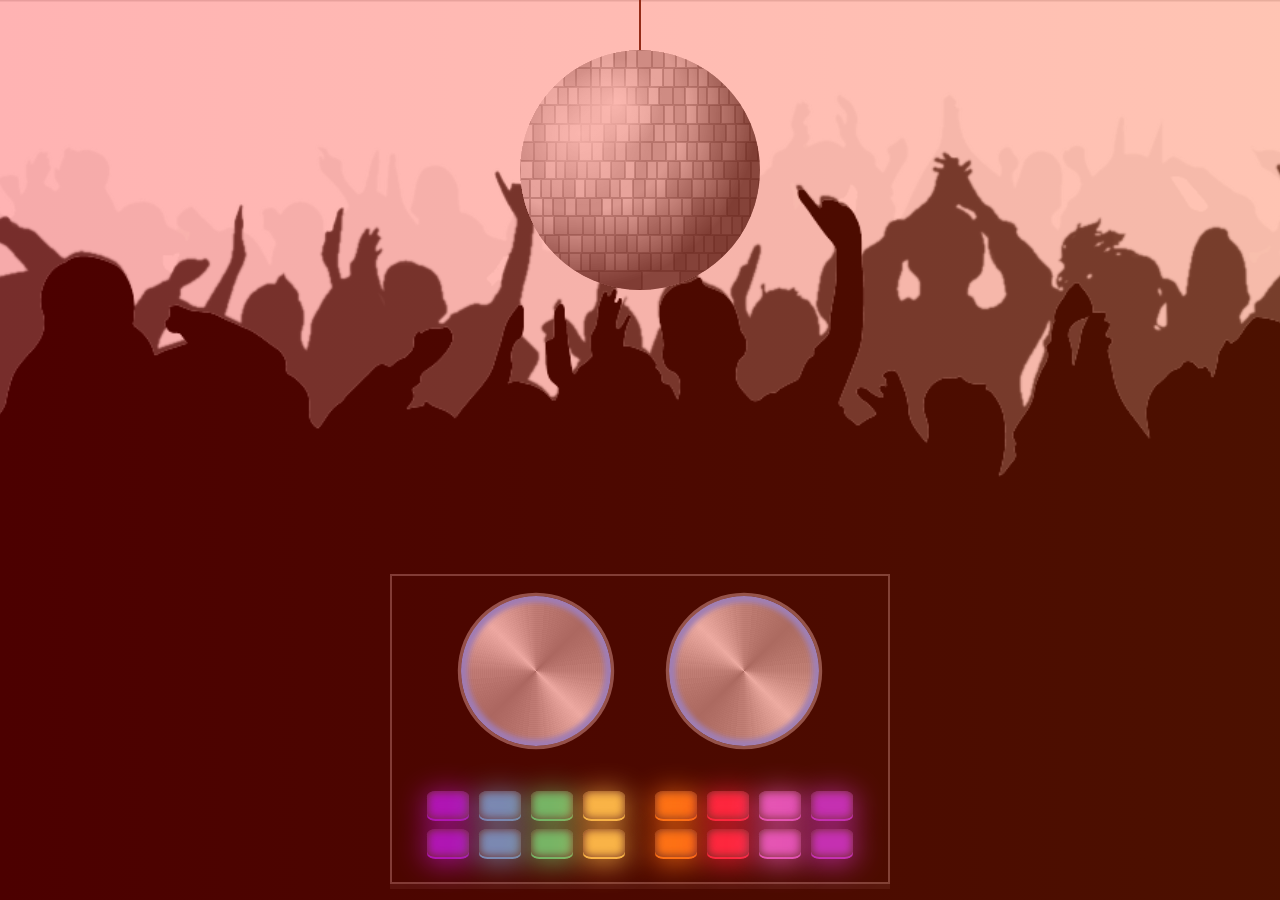
<file: index.html>
<!DOCTYPE html>
<html lang="en">
<head>
    <meta charset="UTF-8">
    <meta http-equiv="X-UA-Compatible" content="IE=edge">
    <meta name="viewport" content="width=device-width, initial-scale=1.0">
    <link rel="stylesheet" href="style.css">
    <title>Document</title>
    
</head>

<body>

    <input type="checkbox" name="choice" id="label1" class="visually-hidden" style="opacity:0; position:absolute; left: -999px">
    <input type="checkbox" name="choice" id="label2" class="visually-hidden" style="opacity:0; position:absolute; left: -999px">
    <input type="checkbox" name="choice" id="label3" class="visually-hidden" style="opacity:0; position:absolute; left: -999px">
    <input type="checkbox" name="choice" id="label4" class="visually-hidden" style="opacity:0; position:absolute; left: -999px">
    <input type="checkbox" name="choice" id="label5" class="visually-hidden" style="opacity:0; position:absolute; left: -999px">
    <input type="checkbox" name="choice" id="label6" class="visually-hidden" style="opacity:0; position:absolute; left: -999px">
    <input type="checkbox" name="choice" id="label7" class="visually-hidden" style="opacity:0; position:absolute; left: -999px">
    <input type="checkbox" name="choice" id="label8" class="visually-hidden" style="opacity:0; position:absolute; left: -999px">

    <input type="checkbox" name="choice" id="label9" class="visually-hidden" style="opacity:0; position:absolute; left: -999px">
    <input type="checkbox" name="choice" id="label10" class="visually-hidden" style="opacity:0; position:absolute; left: -999px">
    <input type="checkbox" name="choice" id="label11" class="visually-hidden" style="opacity:0; position:absolute; left: -999px">
    <input type="checkbox" name="choice" id="label12" class="visually-hidden" style="opacity:0; position:absolute; left: -999px">
    <input type="checkbox" name="choice" id="label13" class="visually-hidden" style="opacity:0; position:absolute; left: -999px">
    <input type="checkbox" name="choice" id="label14" class="visually-hidden" style="opacity:0; position:absolute; left: -999px">
    <input type="checkbox" name="choice" id="label15" class="visually-hidden" style="opacity:0; position:absolute; left: -999px">
    <input type="checkbox" name="choice" id="label16" class="visually-hidden" style="opacity:0; position:absolute; left: -999px">

    <main>

        <!--Control panel-->
        <ul>
            <!--Turn thingies-->
            <Li></Li>
            <Li></Li>

            <!--Buttons-->
            <Li>
                <label for = "label1"></label>
                <label for = "label2"></label>
                <label for = "label3"></label>
                <label for = "label4"></label>
                <label for = "label5"></label>
                <label for = "label6"></label>
                <label for = "label7"></label>
                <label for = "label8"></label>
            </Li>
            <Li>
                <label for = "label9"></label>
                <label for = "label10"></label>
                <label for = "label11"></label>
                <label for = "label12"></label>
                <label for = "label13"></label>
                <label for = "label14"></label>
                <label for = "label15"></label>
                <label for = "label16"></label>
            </Li>
        </ul>

        <!--Crowd-->
        <ul>
            <li></li> <!--First layer-->
            <li></li> <!--Second layer-->
            <li></li> <!--Third-->
            <li></li> <!--black box-->
        </ul>

        <!--Disco lights-->
        <ul>
            <li></li>
        </ul>

        <ul>
            <li></li>
        </ul>

        <!--Disco ball-->
        <article>
            <div>
                <ul>
                    <li></li>
                    <li></li>
                    <li></li>
                    <li></li>
                    <li></li>
                    <li></li>
                    <li></li>
                    <li></li>
                    <li></li>
                    <li></li>
                    <li></li>
                    <li></li>
                    <li></li>
                    <li></li>
                    <li></li>
                    <li></li>
                    <li></li>
                    <li></li>
                    <li></li>
                    <li></li>
                    <li></li>
                    <li></li>
                    <li></li>
                    <li></li>
                    <li></li>
                    <li></li>
                    <li></li>
                    <li></li>
                    <li></li>
                    <li></li>
                    <li></li>
                    <li></li>
                    <li></li>
                    <li></li>
                    <li></li>
                    <li></li>
                    <li></li>
                    <li></li>
                    <li></li>
                    <li></li>
                    <li></li>
                    <li></li>
                    <li></li>
                    <li></li>
                    <li></li>
                    <li></li>
                    <li></li>
                    <li></li>
                    <li></li>
                    <li></li>
                    <li></li>
                    <li></li>
                    <li></li>
                    <li></li>
                    <li></li>
                    <li></li>
                    <li></li>
                    <li></li>
                    <li></li>
                    <li></li>
                    <li></li>
                    <li></li>
                    <li></li>
                    <li></li>
                    <li></li>
                    <li></li>
                    <li></li>
                    <li></li>
                    <li></li>
                    <li></li>
                    <li></li>
                    <li></li>
                    <li></li>
                    <li></li>
                    <li></li>
                    <li></li>
                    <li></li>
                    <li></li>
                    <li></li>
                    <li></li>
                    <li></li>
                    <li></li>
                    <li></li>
                    <li></li>
                    <li></li>
                    <li></li>
                    <li></li>
                    <li></li>
                    <li></li>
                    <li></li>
                    <li></li>
                    <li></li>
                    <li></li>
                    <li></li>
                    <li></li>
                    <li></li>
                    <li></li>
                    <li></li>
                    <li></li>
                    <li></li>
                    <li></li>
                    <li></li>
                    <li></li>
                    <li></li>
                    <li></li>
                    <li></li>
                    <li></li>
                    <li></li>
                    <li></li>
                    <li></li>
                    <li></li>
                    <li></li>
                    <li></li>
                    <li></li>
                    <li></li>
                    <li></li>
                    <li></li>
                    <li></li>
                    <li></li>
                    <li></li>
                    <li></li>
                    <li></li>
                    <li></li>
                    <li></li>
                    <li></li>
                    <li></li>
                    <li></li>
                    <li></li>
                    <li></li>
                    <li></li>
                    <li></li>
                    <li></li>
                    <li></li>
                    <li></li>
                    <li></li>
                    <li></li>
                    <li></li>
                    <li></li>
                    <li></li>
                    <li></li>
                    <li></li>
                    <li></li>
                    <li></li>
                    <li></li>
                    <li></li>
                    <li></li>
                    <li></li>
                    <li></li>
                    <li></li>
                    <li></li>
                    <li></li>
                    <li></li>
                    <li></li>
                    <li></li>
                    <li></li>
                    <li></li>
                    <li></li>
                    <li></li>
                    <li></li>
                    <li></li>
                    <li></li>
                    <li></li>
                    <li></li>
                    <li></li>
                    <li></li>
                    <li></li>
                    <li></li>
                    <li></li>
                    <li></li>
                    <li></li>
                    <li></li>
                    <li></li>
                    <li></li>
                    <li></li>
                    <li></li>
                    <li></li>
                    <li></li>
                    <li></li>
                    <li></li>
                    <li></li>
                    <li></li>
                    <li></li>
                    <li></li>
                    <li></li>
                    <li></li>
                    <li></li>
                    <li></li>
                    <li></li>
                    <li></li>
                    <li></li>
                    <li></li>
                    <li></li>
                    <li></li>
                    <li></li>
                    <li></li>
                    <li></li>
                    <li></li>
                    <li></li>
                    <li></li>
                    <li></li>
                    <li></li>
                    <li></li>
                    <li></li>
                    <li></li>
                    <li></li>
                    <li></li>
                    <li></li>
                    <li></li>
                    <li></li>
                    <li></li>
                    <li></li>
                    <li></li>
                    <li></li>
                    <li></li>
                    <li></li>
                    <li></li>
                    <li></li>
                    <li></li>
                    <li></li>
                    <li></li>
                    <li></li>
                    <li></li>
                    <li></li>
                    <li></li>
                    <li></li>
                    <li></li>
                    <li></li>
                    <li></li>
                    <li></li>
                    <li></li>
                    <li></li>
                    <li></li>
                    <li></li>
                    <li></li>
                    <li></li>
                    <li></li>
                    <li></li>
                    <li></li>
                    <li></li>
                    <li></li>
                    <li></li>
                    <li></li>
                    <li></li>
                    <li></li>
                    <li></li>
                    <li></li>
                    <li></li>
                    <li></li>
                    <li></li>
                    <li></li>
                    <li></li>
                    <li></li>
                    <li></li>
                    <li></li>
                    <li></li>
                    <li></li>
                    <li></li>
                    <li></li>
                    <li></li>
                    <li></li>
                    <li></li>
                    <li></li>
                    <li></li>
                    <li></li>
                    <li></li>
                    <li></li>
                    <li></li>
                    <li></li>
                    <li></li>
                    <li></li>
                    <li></li>
                    <li></li>
                    <li></li>
                    <li></li>
                    <li></li>
                    <li></li>
                    <li></li>
                    <li></li>
                    <li></li>
                    <li></li>
                    <li></li>
                    <li></li>
                    <li></li>
                    <li></li>
                    <li></li>
                    <li></li>
                    <li></li>
                    <li></li>
                    <li></li>
                    <li></li>
                    <li></li>
                    <li></li>
                    <li></li>
                    <li></li>
                    <li></li>
                    <li></li>
                    <li></li>
                    <li></li>
                    <li></li>
                    <li></li>
                    <li></li>
                    <li></li>
                    <li></li>
                    <li></li>
                    <li></li>
                    <li></li>
                    <li></li>
                    <li></li>
                    <li></li>
                    <li></li>
                    <li></li>
                    <li></li>
                    <li></li>
                    <li></li>
                    <li></li>
                    <li></li>
                    <li></li>
                    <li></li>
                    <li></li>
                    <li></li>
                    <li></li>
                    <li></li>
                    <li></li>
                    <li></li>
                    <li></li>
                    <li></li>
                    <li></li>
                    <li></li>
                    <li></li>
                    <li></li>
                    <li></li>
                    <li></li>
                    <li></li>
                    <li></li>
                    <li></li>
                    <li></li>
                    <li></li>
                    <li></li>
                    <li></li>
                    <li></li>
                    <li></li>
                    <li></li>
                    <li></li>
                    <li></li>
                    <li></li>
                    <li></li>
                    <li></li>
                    <li></li>
                    <li></li>
                    <li></li>
                    <li></li>
                    <li></li>
                    <li></li>
                    <li></li>
                    <li></li>
                    <li></li>
                    <li></li>
                    <li></li>
                    <li></li>
                    <li></li>
                    <li></li>
                    <li></li>
                    <li></li>
                    <li></li>
                    <li></li>
                    <li></li>
                    <li></li>
                    <li></li>
                    <li></li>
                    <li></li>
                    <li></li>
                    <li></li>
                    <li></li>
                    <li></li>
                    <li></li>
                    <li></li>
                    <li></li>
                    <li></li>
                    <li></li>
                    <li></li>
                    <li></li>
                    <li></li>
                    <li></li>
                    <li></li>
                    <li></li>
                    <li></li>
                    <li></li>
                    <li></li>
                    <li></li>
                    <li></li>
                    <li></li>
                    <li></li>
                    <li></li>
                    <li></li>
                    <li></li>
                    <li></li>
                    <li></li>
                    <li></li>
                    <li></li>
                    <li></li>
                    <li></li>
                    <li></li>
                    <li></li>
                    <li></li>
                    <li></li>
                    <li></li>
                    <li></li>
                    <li></li>
                    <li></li>
                    <li></li>
                    <li></li>
                    <li></li>
                    <li></li>
                    <li></li>
                    <li></li>
                    <li></li>
                    <li></li>
                    <li></li>
                    <li></li>
                    <li></li>
                    <li></li>
                    <li></li>
                    <li></li>
                    <li></li>
                    <li></li>
                    <li></li>
                    <li></li>
                    <li></li>
                    <li></li>
                    <li></li>
                    <li></li>
                    <li></li>
                    <li></li>
                    <li></li>
                    <li></li>
                    <li></li>
                    <li></li>
                    <li></li>
                    <li></li>
                    <li></li>
                    <li></li>
                    <li></li>
                    <li></li>
                    <li></li>
                    <li></li>
                    <li></li>
                    <li></li>
                    <li></li>
                    <li></li>
                    <li></li>
                    <li></li>
                    <li></li>
                    <li></li>
                    <li></li>
                    <li></li>
                    <li></li>
                    <li></li>
                    <li></li>
                    <li></li>
                    <li></li>
                    <li></li>
                    <li></li>
                    <li></li>
                    <li></li>
                    <li></li>
                    <li></li>
                    <li></li>
                    <li></li>
                    <li></li>
                    <li></li>
                    <li></li>
                    <li></li>
                    <li></li>
                    <li></li>
                    <li></li>
                    <li></li>
                    <li></li>
                    <li></li>
                    <li></li>
                    <li></li>
                    <li></li>
                    <li></li>
                    <li></li>
                    <li></li>
                    <li></li>
                    <li></li>
                    <li></li>
                    <li></li>
                    <li></li>
                    <li></li>
                    <li></li>
                    <li></li>
                    <li></li>
                    <li></li>
                    <li></li>
                    <li></li>
                    <li></li>
                    <li></li>
                    <li></li>
                    <li></li>
                    <li></li>
                    <li></li>
                    <li></li>
                    <li></li>
                    <li></li>
                    <li></li>
                    <li></li>
                    <li></li>
                    <li></li>
                    <li></li>
                    <li></li>
                    <li></li>
                    <li></li>
                    <li></li>
                    <li></li>
                    <li></li>
                    <li></li>
                    <li></li>
                    <li></li>
                    <li></li>
                    <li></li>
                    <li></li>
                    <li></li>
                    <li></li>
                    <li></li>
                    <li></li>
                    <li></li>
                    <li></li>
                    <li></li>
                    <li></li>
                    <li></li>
                    <li></li>
                    <li></li>
                    <li></li>
                    <li></li>
                    <li></li>
                    <li></li>
                    <li></li>
                    <li></li>
                    <li></li>
                    <li></li>
                    <li></li>
                    <li></li>
                    <li></li>
                    <li></li>
                    <li></li>
                    <li></li>
                    <li></li>
                    <li></li>
                    <li></li>
                    <li></li>
                    <li></li>
                    <li></li>
                    <li></li>
                    <li></li>
                    <li></li>
                    <li></li>
                    <li></li>
                    <li></li>
                    <li></li>
                    <li></li>
                    <li></li>
                    <li></li>
                    <li></li>
                    <li></li>
                    <li></li>
                    <li></li>
                    <li></li>
                    <li></li>
                    <li></li>
                    <li></li>
                    <li></li>
                    <li></li>
                    <li></li>
                    <li></li>
                    <li></li>
                    <li></li>
                    <li></li>
                    <li></li>
                    <li></li>
                    <li></li>
                    <li></li>
                    <li></li>
                    <li></li>
                    <li></li>
                    <li></li>
                    <li></li>
                    <li></li>
                    <li></li>
                    <li></li>
                    <li></li>
                    <li></li>
                    <li></li>
                    <li></li>
                    <li></li>
                    <li></li>
                    <li></li>
                    <li></li>
                    <li></li>
                    <li></li>
                    <li></li>
                    <li></li>
                    <li></li>
                    <li></li>
                    <li></li>
                    <li></li>
                    <li></li>
                    <li></li>
                    <li></li>
                    <li></li>
                    <li></li>
                    <li></li>
                    <li></li>
                    <li></li>
                    <li></li>
                    <li></li>
                    <li></li>
                    <li></li>
                    <li></li>
                    <li></li>
                    <li></li>
                    <li></li>
                    <li></li>
                    <li></li>
                    <li></li>
                    <li></li>
                    <li></li>
                    <li></li>
                    <li></li>
                    <li></li>
                    <li></li>
                    <li></li>
                    <li></li>
                    <li></li>
                    <li></li>
                    <li></li>
                    <li></li>
                    <li></li>
                    <li></li>
                    <li></li>
                    <li></li>
                    <li></li>
                    <li></li>
                    <li></li>
                    <li></li>
                    <li></li>
                    <li></li>
                    <li></li>
                    <li></li>
                    <li></li>
                    <li></li>
                    <li></li>
                    <li></li>
                    <li></li>
                    <li></li>
                    <li></li>
                    <li></li>
                    <li></li>
                    <li></li>
                    <li></li>
                    <li></li>
                    <li></li>
                    <li></li>
                    <li></li>
                    <li></li>
                    <li></li>
                    <li></li>
                    <li></li>
                    <li></li>
                    <li></li>
                    <li></li>
                    <li></li>
                    <li></li>
                    <li></li>
                    <li></li>
                    <li></li>
                    <li></li>
                    <li></li>
                    <li></li>
                    <li></li>
                    <li></li>
                    <li></li>
                    <li></li>
                    <li></li>
                    <li></li>
                    <li></li>
                    <li></li>
                    <li></li>
                    <li></li>
                    <li></li>
                    <li></li>
                    <li></li>
                    <li></li>
                    <li></li>
                    <li></li>
                    <li></li>
                    <li></li>
                    <li></li>
                    <li></li>
                    <li></li>
                    <li></li>
                    <li></li>
                    <li></li>
                    <li></li>
                    <li></li>
                    <li></li>
                    <li></li>
                    <li></li>
                    <li></li>
                    <li></li>
                    <li></li>
                    <li></li>
                    <li></li>
                    <li></li>
                    <li></li>
                    <li></li>
                    <li></li>
                    <li></li>
                    <li></li>
                    <li></li>
                    <li></li>
                    <li></li>
                    <li></li>
                    <li></li>
                    <li></li>
                    <li></li>
                    <li></li>
                    <li></li>
                    <li></li>
                    <li></li>
                    <li></li>
                    <li></li>
                    <li></li>
                    <li></li>
                    <li></li>
                    <li></li>
                    <li></li>
                    <li></li>
                    <li></li>
                    <li></li>
                    <li></li>
                    <li></li>
                    <li></li>
                    <li></li>
                    <li></li>
                    <li></li>
                    <li></li>
                    <li></li>
                    <li></li>
                    <li></li>
                    <li></li>
                    <li></li>
                    <li></li>
                    <li></li>
                    <li></li>
                    <li></li>
                    <li></li>
                    <li></li>
                    <li></li>
                    <li></li>
                    <li></li>
                    <li></li>
                    <li></li>
                    <li></li>
                    <li></li>
                    <li></li>
                    <li></li>
                    <li></li>
                    <li></li>
                    <li></li>
                    <li></li>
                    <li></li>
                    <li></li>
                    <li></li>
                    <li></li>
                    <li></li>
                    <li></li>
                    <li></li>
                    <li></li>
                    <li></li>
                    <li></li>
                    <li></li>
                    <li></li>
                    <li></li>
                    <li></li>
                    <li></li>
                    <li></li>
                    <li></li>
                    <li></li>
                    <li></li>
                    <li></li>
                    <li></li>
                    <li></li>
                    <li></li>
                    <li></li>
                    <li></li>
                    <li></li>
                    <li></li>
                    <li></li>
                    <li></li>
                    <li></li>
                    <li></li>
                    <li></li>
                    <li></li>
                    <li></li>
                    <li></li>
                    <li></li>
                    <li></li>
                    <li></li>
                    <li></li>
                    <li></li>
                    <li></li>
                    <li></li>
                    <li></li>
                    <li></li>
                    <li></li>
                    <li></li>
                    <li></li>
                    <li></li>
                    <li></li>
                    <li></li>
                    <li></li>
                    <li></li>
                    <li></li>
                    <li></li>
                    <li></li>
                    <li></li>
                    <li></li>
                    <li></li>
                    <li></li>
                    <li></li>
                    <li></li>
                    <li></li>
                    <li></li>
                    <li></li>
                    <li></li>
                    <li></li>
                    <li></li>
                    <li></li>
                    <li></li>
                    <li></li>
                    <li></li>
                    <li></li>
                    <li></li>
                    <li></li>
                    <li></li>
                    <li></li>
                    <li></li>
                    <li></li>
                    <li></li>
                    <li></li>
                    <li></li>
                    <li></li>
                    <li></li>
                    <li></li>
                    <li></li>
                    <li></li>
                    <li></li>
                    <li></li>
                    <li></li>
                    <li></li>
                    <li></li>
                    <li></li>
                    <li></li>
                    <li></li>
                    <li></li>
                    <li></li>
                    <li></li>
                    <li></li>
                    <li></li>
                    <li></li>
                    <li></li>
                    <li></li>
                    <li></li>
                    <li></li>
                    <li></li>
                    <li></li>
                    <li></li>
                    <li></li>
                    <li></li>
                    <li></li>
                    <li></li>
                    <li></li>
                    <li></li>
                    <li></li>
                    <li></li>
                    <li></li>
                    <li></li>
                    <li></li>
                    <li></li>
                    <li></li>
                    <li></li>
                    <li></li>
                    <li></li>
                    <li></li>
                    <li></li>
                    <li></li>
                    <li></li>
                    <li></li>
                    <li></li>
                    <li></li>
                    <li></li>
                    <li></li>
                    <li></li>
                    <li></li>
                    <li></li>
                    <li></li>
                    <li></li>
                    <li></li>
                    <li></li>
                    <li></li>
                    <li></li>
                    <li></li>
                    <li></li>
                    <li></li>
                    <li></li>
                    <li></li>
                    <li></li>
                    <li></li>
                    <li></li>
                    <li></li>
                    <li></li>
                    <li></li>
                    <li></li>
                    <li></li>
                    <li></li>
                    <li></li>
                    <li></li>
                    <li></li>
                    <li></li>
                    <li></li>
                    <li></li>
                    <li></li>
                    <li></li>
                    <li></li>
                    <li></li>
                    <li></li>
                    <li></li>
                    <li></li>
                    <li></li>
                    <li></li>
                    <li></li>
                    <li></li>
                    <li></li>
                    <li></li>
                    <li></li>
                    <li></li>
                    <li></li>
                    <li></li>
                    <li></li>
                    <li></li>
                    <li></li>
                    <li></li>
                    <li></li>
                    <li></li>
                    <li></li>
                    <li></li>
                    <li></li>
                    <li></li>
                    <li></li>
                    <li></li>
                    <li></li>
                    <li></li>
                    <li></li>
                    <li></li>
                    <li></li>
                    <li></li>
                    <li></li>
                    <li></li>
                    <li></li>
                    <li></li>
                    <li></li>
                    <li></li>
                    <li></li>
                    <li></li>
                    <li></li>
                    <li></li>
                    <li></li>
                    <li></li>
                    <li></li>
                    <li></li>
                    <li></li>
                    <li></li>
                    <li></li>
                    <li></li>
                    <li></li>
                    <li></li>
                    <li></li>
                    <li></li>
                    <li></li>
                    <li></li>
                    <li></li>
                    <li></li>
                    <li></li>
                    <li></li>
                    <li></li>
                    <li></li>
                    <li></li>
                    <li></li>
                    <li></li>
                </ul>
            </div>
        </article>

        <!--Confetti-->
        <div>
            <div></div>
            <div></div>
            <div></div>
            <div></div>
            <div></div>
            <div></div>
            <div></div>
            <div></div>
            <div></div>
            <div></div>
        </div>

    </main>
</body>
</html>
</file>
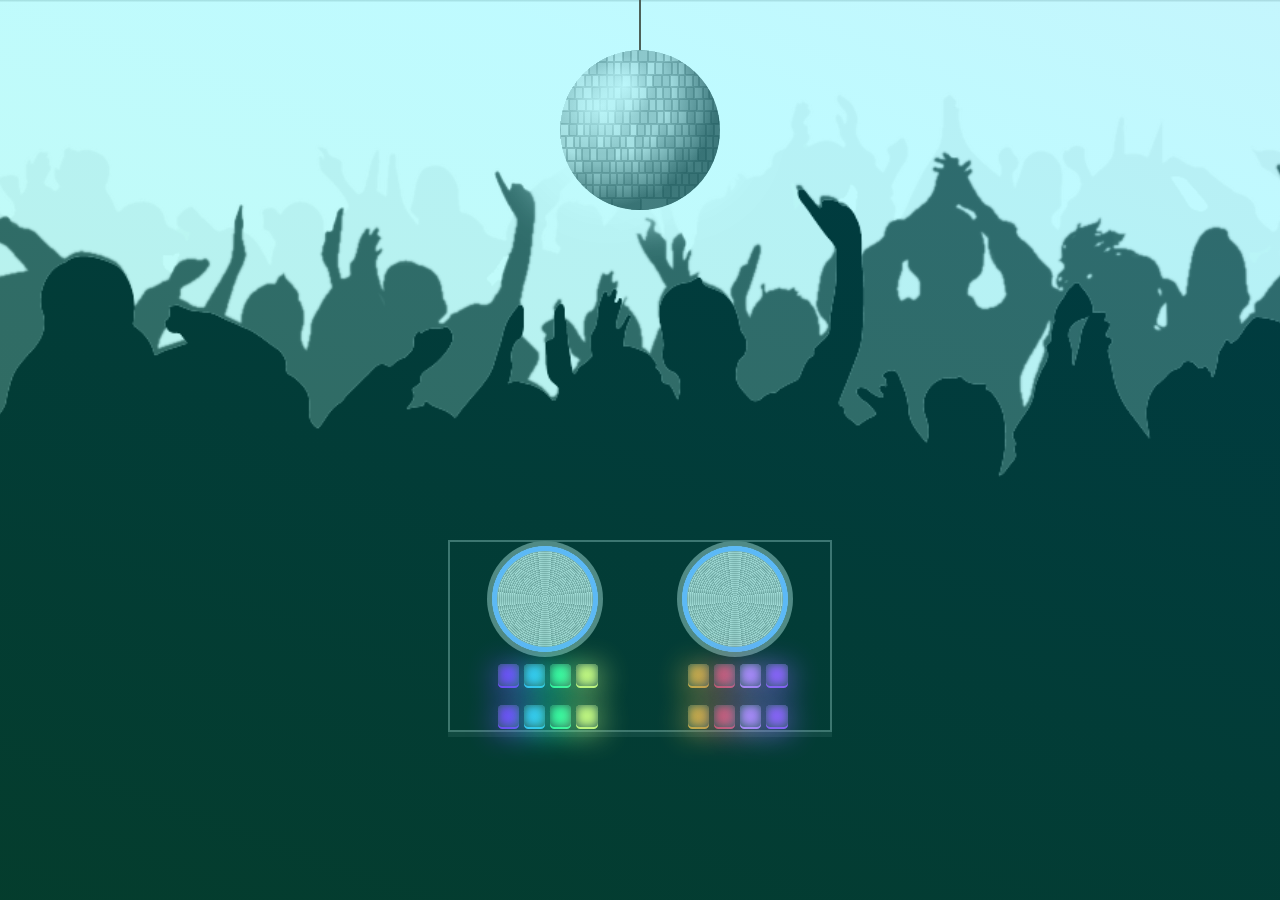
<file: DJ_panel/index.html>
<!DOCTYPE html>
<html lang="en">
<head>
    <meta charset="UTF-8">
    <meta http-equiv="X-UA-Compatible" content="IE=edge">
    <meta name="viewport" content="width=device-width, initial-scale=1.0">
    <link rel="stylesheet" href="style.css">
    <title>Document</title>
    
</head>

<body>

    <input type="checkbox" name="choice" id="label1" class="visually-hidden" style="opacity:0; position:absolute; left: -999px">
    <input type="checkbox" name="choice" id="label2" class="visually-hidden" style="opacity:0; position:absolute; left: -999px">
    <input type="checkbox" name="choice" id="label3" class="visually-hidden" style="opacity:0; position:absolute; left: -999px">
    <input type="checkbox" name="choice" id="label4" class="visually-hidden" style="opacity:0; position:absolute; left: -999px">
    <input type="checkbox" name="choice" id="label5" class="visually-hidden" style="opacity:0; position:absolute; left: -999px">
    <input type="checkbox" name="choice" id="label6" class="visually-hidden" style="opacity:0; position:absolute; left: -999px">
    <input type="checkbox" name="choice" id="label7" class="visually-hidden" style="opacity:0; position:absolute; left: -999px">
    <input type="checkbox" name="choice" id="label8" class="visually-hidden" style="opacity:0; position:absolute; left: -999px">

    <input type="checkbox" name="choice" id="label9" class="visually-hidden" style="opacity:0; position:absolute; left: -999px">
    <input type="checkbox" name="choice" id="label10" class="visually-hidden" style="opacity:0; position:absolute; left: -999px">
    <input type="checkbox" name="choice" id="label11" class="visually-hidden" style="opacity:0; position:absolute; left: -999px">
    <input type="checkbox" name="choice" id="label12" class="visually-hidden" style="opacity:0; position:absolute; left: -999px">
    <input type="checkbox" name="choice" id="label13" class="visually-hidden" style="opacity:0; position:absolute; left: -999px">
    <input type="checkbox" name="choice" id="label14" class="visually-hidden" style="opacity:0; position:absolute; left: -999px">
    <input type="checkbox" name="choice" id="label15" class="visually-hidden" style="opacity:0; position:absolute; left: -999px">
    <input type="checkbox" name="choice" id="label16" class="visually-hidden" style="opacity:0; position:absolute; left: -999px">

    <main>

        <!--Control panel-->
        <ul>
            <!--Turn thingies-->
            <Li></Li>
            <Li></Li>

            <!--Buttons-->
            <Li>
                <label for = "label1"></label>
                <label for = "label2"></label>
                <label for = "label3"></label>
                <label for = "label4"></label>
                <label for = "label5"></label>
                <label for = "label6"></label>
                <label for = "label7"></label>
                <label for = "label8"></label>
            </Li>
            <Li>
                <label for = "label9"></label>
                <label for = "label10"></label>
                <label for = "label11"></label>
                <label for = "label12"></label>
                <label for = "label13"></label>
                <label for = "label14"></label>
                <label for = "label15"></label>
                <label for = "label16"></label>
            </Li>
        </ul>

        <!--Crowd-->
        <ul>
            <li></li> <!--First layer-->
            <li></li> <!--Second layer-->
            <li></li> <!--Third-->
            <li></li> <!--black box-->
        </ul>

        <!--Disco ball-->
        <article>
            <div>
                <ul>
                    <li></li>
                    <li></li>
                    <li></li>
                    <li></li>
                    <li></li>
                    <li></li>
                    <li></li>
                    <li></li>
                    <li></li>
                    <li></li>
                    <li></li>
                    <li></li>
                    <li></li>
                    <li></li>
                    <li></li>
                    <li></li>
                    <li></li>
                    <li></li>
                    <li></li>
                    <li></li>
                    <li></li>
                    <li></li>
                    <li></li>
                    <li></li>
                    <li></li>
                    <li></li>
                    <li></li>
                    <li></li>
                    <li></li>
                    <li></li>
                    <li></li>
                    <li></li>
                    <li></li>
                    <li></li>
                    <li></li>
                    <li></li>
                    <li></li>
                    <li></li>
                    <li></li>
                    <li></li>
                    <li></li>
                    <li></li>
                    <li></li>
                    <li></li>
                    <li></li>
                    <li></li>
                    <li></li>
                    <li></li>
                    <li></li>
                    <li></li>
                    <li></li>
                    <li></li>
                    <li></li>
                    <li></li>
                    <li></li>
                    <li></li>
                    <li></li>
                    <li></li>
                    <li></li>
                    <li></li>
                    <li></li>
                    <li></li>
                    <li></li>
                    <li></li>
                    <li></li>
                    <li></li>
                    <li></li>
                    <li></li>
                    <li></li>
                    <li></li>
                    <li></li>
                    <li></li>
                    <li></li>
                    <li></li>
                    <li></li>
                    <li></li>
                    <li></li>
                    <li></li>
                    <li></li>
                    <li></li>
                    <li></li>
                    <li></li>
                    <li></li>
                    <li></li>
                    <li></li>
                    <li></li>
                    <li></li>
                    <li></li>
                    <li></li>
                    <li></li>
                    <li></li>
                    <li></li>
                    <li></li>
                    <li></li>
                    <li></li>
                    <li></li>
                    <li></li>
                    <li></li>
                    <li></li>
                    <li></li>
                    <li></li>
                    <li></li>
                    <li></li>
                    <li></li>
                    <li></li>
                    <li></li>
                    <li></li>
                    <li></li>
                    <li></li>
                    <li></li>
                    <li></li>
                    <li></li>
                    <li></li>
                    <li></li>
                    <li></li>
                    <li></li>
                    <li></li>
                    <li></li>
                    <li></li>
                    <li></li>
                    <li></li>
                    <li></li>
                    <li></li>
                    <li></li>
                    <li></li>
                    <li></li>
                    <li></li>
                    <li></li>
                    <li></li>
                    <li></li>
                    <li></li>
                    <li></li>
                    <li></li>
                    <li></li>
                    <li></li>
                    <li></li>
                    <li></li>
                    <li></li>
                    <li></li>
                    <li></li>
                    <li></li>
                    <li></li>
                    <li></li>
                    <li></li>
                    <li></li>
                    <li></li>
                    <li></li>
                    <li></li>
                    <li></li>
                    <li></li>
                    <li></li>
                    <li></li>
                    <li></li>
                    <li></li>
                    <li></li>
                    <li></li>
                    <li></li>
                    <li></li>
                    <li></li>
                    <li></li>
                    <li></li>
                    <li></li>
                    <li></li>
                    <li></li>
                    <li></li>
                    <li></li>
                    <li></li>
                    <li></li>
                    <li></li>
                    <li></li>
                    <li></li>
                    <li></li>
                    <li></li>
                    <li></li>
                    <li></li>
                    <li></li>
                    <li></li>
                    <li></li>
                    <li></li>
                    <li></li>
                    <li></li>
                    <li></li>
                    <li></li>
                    <li></li>
                    <li></li>
                    <li></li>
                    <li></li>
                    <li></li>
                    <li></li>
                    <li></li>
                    <li></li>
                    <li></li>
                    <li></li>
                    <li></li>
                    <li></li>
                    <li></li>
                    <li></li>
                    <li></li>
                    <li></li>
                    <li></li>
                    <li></li>
                    <li></li>
                    <li></li>
                    <li></li>
                    <li></li>
                    <li></li>
                    <li></li>
                    <li></li>
                    <li></li>
                    <li></li>
                    <li></li>
                    <li></li>
                    <li></li>
                    <li></li>
                    <li></li>
                    <li></li>
                    <li></li>
                    <li></li>
                    <li></li>
                    <li></li>
                    <li></li>
                    <li></li>
                    <li></li>
                    <li></li>
                    <li></li>
                    <li></li>
                    <li></li>
                    <li></li>
                    <li></li>
                    <li></li>
                    <li></li>
                    <li></li>
                    <li></li>
                    <li></li>
                    <li></li>
                    <li></li>
                    <li></li>
                    <li></li>
                    <li></li>
                    <li></li>
                    <li></li>
                    <li></li>
                    <li></li>
                    <li></li>
                    <li></li>
                    <li></li>
                    <li></li>
                    <li></li>
                    <li></li>
                    <li></li>
                    <li></li>
                    <li></li>
                    <li></li>
                    <li></li>
                    <li></li>
                    <li></li>
                    <li></li>
                    <li></li>
                    <li></li>
                    <li></li>
                    <li></li>
                    <li></li>
                    <li></li>
                    <li></li>
                    <li></li>
                    <li></li>
                    <li></li>
                    <li></li>
                    <li></li>
                    <li></li>
                    <li></li>
                    <li></li>
                    <li></li>
                    <li></li>
                    <li></li>
                    <li></li>
                    <li></li>
                    <li></li>
                    <li></li>
                    <li></li>
                    <li></li>
                    <li></li>
                    <li></li>
                    <li></li>
                    <li></li>
                    <li></li>
                    <li></li>
                    <li></li>
                    <li></li>
                    <li></li>
                    <li></li>
                    <li></li>
                    <li></li>
                    <li></li>
                    <li></li>
                    <li></li>
                    <li></li>
                    <li></li>
                    <li></li>
                    <li></li>
                    <li></li>
                    <li></li>
                    <li></li>
                    <li></li>
                    <li></li>
                    <li></li>
                    <li></li>
                    <li></li>
                    <li></li>
                    <li></li>
                    <li></li>
                    <li></li>
                    <li></li>
                    <li></li>
                    <li></li>
                    <li></li>
                    <li></li>
                    <li></li>
                    <li></li>
                    <li></li>
                    <li></li>
                    <li></li>
                    <li></li>
                    <li></li>
                    <li></li>
                    <li></li>
                    <li></li>
                    <li></li>
                    <li></li>
                    <li></li>
                    <li></li>
                    <li></li>
                    <li></li>
                    <li></li>
                    <li></li>
                    <li></li>
                    <li></li>
                    <li></li>
                    <li></li>
                    <li></li>
                    <li></li>
                    <li></li>
                    <li></li>
                    <li></li>
                    <li></li>
                    <li></li>
                    <li></li>
                    <li></li>
                    <li></li>
                    <li></li>
                    <li></li>
                    <li></li>
                    <li></li>
                    <li></li>
                    <li></li>
                    <li></li>
                    <li></li>
                    <li></li>
                    <li></li>
                    <li></li>
                    <li></li>
                    <li></li>
                    <li></li>
                    <li></li>
                    <li></li>
                    <li></li>
                    <li></li>
                    <li></li>
                    <li></li>
                    <li></li>
                    <li></li>
                    <li></li>
                    <li></li>
                    <li></li>
                    <li></li>
                    <li></li>
                    <li></li>
                    <li></li>
                    <li></li>
                    <li></li>
                    <li></li>
                    <li></li>
                    <li></li>
                    <li></li>
                    <li></li>
                    <li></li>
                    <li></li>
                    <li></li>
                    <li></li>
                    <li></li>
                    <li></li>
                    <li></li>
                    <li></li>
                    <li></li>
                    <li></li>
                    <li></li>
                    <li></li>
                    <li></li>
                    <li></li>
                    <li></li>
                    <li></li>
                    <li></li>
                    <li></li>
                    <li></li>
                    <li></li>
                    <li></li>
                    <li></li>
                    <li></li>
                    <li></li>
                    <li></li>
                    <li></li>
                    <li></li>
                    <li></li>
                    <li></li>
                    <li></li>
                    <li></li>
                    <li></li>
                    <li></li>
                    <li></li>
                    <li></li>
                    <li></li>
                    <li></li>
                    <li></li>
                    <li></li>
                    <li></li>
                    <li></li>
                    <li></li>
                    <li></li>
                    <li></li>
                    <li></li>
                    <li></li>
                    <li></li>
                    <li></li>
                    <li></li>
                    <li></li>
                    <li></li>
                    <li></li>
                    <li></li>
                    <li></li>
                    <li></li>
                    <li></li>
                    <li></li>
                    <li></li>
                    <li></li>
                    <li></li>
                    <li></li>
                    <li></li>
                    <li></li>
                    <li></li>
                    <li></li>
                    <li></li>
                    <li></li>
                    <li></li>
                    <li></li>
                    <li></li>
                    <li></li>
                    <li></li>
                    <li></li>
                    <li></li>
                    <li></li>
                    <li></li>
                    <li></li>
                    <li></li>
                    <li></li>
                    <li></li>
                    <li></li>
                    <li></li>
                    <li></li>
                    <li></li>
                    <li></li>
                    <li></li>
                    <li></li>
                    <li></li>
                    <li></li>
                    <li></li>
                    <li></li>
                    <li></li>
                    <li></li>
                    <li></li>
                    <li></li>
                    <li></li>
                    <li></li>
                    <li></li>
                    <li></li>
                    <li></li>
                    <li></li>
                    <li></li>
                    <li></li>
                    <li></li>
                    <li></li>
                    <li></li>
                    <li></li>
                    <li></li>
                    <li></li>
                    <li></li>
                    <li></li>
                    <li></li>
                    <li></li>
                    <li></li>
                    <li></li>
                    <li></li>
                    <li></li>
                    <li></li>
                    <li></li>
                    <li></li>
                    <li></li>
                    <li></li>
                    <li></li>
                    <li></li>
                    <li></li>
                    <li></li>
                    <li></li>
                    <li></li>
                    <li></li>
                    <li></li>
                    <li></li>
                    <li></li>
                    <li></li>
                    <li></li>
                    <li></li>
                    <li></li>
                    <li></li>
                    <li></li>
                    <li></li>
                    <li></li>
                    <li></li>
                    <li></li>
                    <li></li>
                    <li></li>
                    <li></li>
                    <li></li>
                    <li></li>
                    <li></li>
                    <li></li>
                    <li></li>
                    <li></li>
                    <li></li>
                    <li></li>
                    <li></li>
                    <li></li>
                    <li></li>
                    <li></li>
                    <li></li>
                    <li></li>
                    <li></li>
                    <li></li>
                    <li></li>
                    <li></li>
                    <li></li>
                    <li></li>
                    <li></li>
                    <li></li>
                    <li></li>
                    <li></li>
                    <li></li>
                    <li></li>
                    <li></li>
                    <li></li>
                    <li></li>
                    <li></li>
                    <li></li>
                    <li></li>
                    <li></li>
                    <li></li>
                    <li></li>
                    <li></li>
                    <li></li>
                    <li></li>
                    <li></li>
                    <li></li>
                    <li></li>
                    <li></li>
                    <li></li>
                    <li></li>
                    <li></li>
                    <li></li>
                    <li></li>
                    <li></li>
                    <li></li>
                    <li></li>
                    <li></li>
                    <li></li>
                    <li></li>
                    <li></li>
                    <li></li>
                    <li></li>
                    <li></li>
                    <li></li>
                    <li></li>
                    <li></li>
                    <li></li>
                    <li></li>
                    <li></li>
                    <li></li>
                    <li></li>
                    <li></li>
                    <li></li>
                    <li></li>
                    <li></li>
                    <li></li>
                    <li></li>
                    <li></li>
                    <li></li>
                    <li></li>
                    <li></li>
                    <li></li>
                    <li></li>
                    <li></li>
                    <li></li>
                    <li></li>
                    <li></li>
                    <li></li>
                    <li></li>
                    <li></li>
                    <li></li>
                    <li></li>
                    <li></li>
                    <li></li>
                    <li></li>
                    <li></li>
                    <li></li>
                    <li></li>
                    <li></li>
                    <li></li>
                    <li></li>
                    <li></li>
                    <li></li>
                    <li></li>
                    <li></li>
                    <li></li>
                    <li></li>
                    <li></li>
                    <li></li>
                    <li></li>
                    <li></li>
                    <li></li>
                    <li></li>
                    <li></li>
                    <li></li>
                    <li></li>
                    <li></li>
                    <li></li>
                    <li></li>
                    <li></li>
                    <li></li>
                    <li></li>
                    <li></li>
                    <li></li>
                    <li></li>
                    <li></li>
                    <li></li>
                    <li></li>
                    <li></li>
                    <li></li>
                    <li></li>
                    <li></li>
                    <li></li>
                    <li></li>
                    <li></li>
                    <li></li>
                    <li></li>
                    <li></li>
                    <li></li>
                    <li></li>
                    <li></li>
                    <li></li>
                    <li></li>
                    <li></li>
                    <li></li>
                    <li></li>
                    <li></li>
                    <li></li>
                    <li></li>
                    <li></li>
                    <li></li>
                    <li></li>
                    <li></li>
                    <li></li>
                    <li></li>
                    <li></li>
                    <li></li>
                    <li></li>
                    <li></li>
                    <li></li>
                    <li></li>
                    <li></li>
                    <li></li>
                    <li></li>
                    <li></li>
                    <li></li>
                    <li></li>
                    <li></li>
                    <li></li>
                    <li></li>
                    <li></li>
                    <li></li>
                    <li></li>
                    <li></li>
                    <li></li>
                    <li></li>
                    <li></li>
                    <li></li>
                    <li></li>
                    <li></li>
                    <li></li>
                    <li></li>
                    <li></li>
                    <li></li>
                    <li></li>
                    <li></li>
                    <li></li>
                    <li></li>
                    <li></li>
                    <li></li>
                    <li></li>
                    <li></li>
                    <li></li>
                    <li></li>
                    <li></li>
                    <li></li>
                    <li></li>
                    <li></li>
                    <li></li>
                    <li></li>
                    <li></li>
                    <li></li>
                    <li></li>
                    <li></li>
                    <li></li>
                    <li></li>
                    <li></li>
                    <li></li>
                    <li></li>
                    <li></li>
                    <li></li>
                    <li></li>
                    <li></li>
                    <li></li>
                    <li></li>
                    <li></li>
                    <li></li>
                    <li></li>
                    <li></li>
                    <li></li>
                    <li></li>
                    <li></li>
                    <li></li>
                    <li></li>
                    <li></li>
                    <li></li>
                    <li></li>
                    <li></li>
                    <li></li>
                    <li></li>
                    <li></li>
                    <li></li>
                    <li></li>
                    <li></li>
                    <li></li>
                    <li></li>
                    <li></li>
                    <li></li>
                    <li></li>
                    <li></li>
                    <li></li>
                    <li></li>
                    <li></li>
                    <li></li>
                    <li></li>
                    <li></li>
                    <li></li>
                    <li></li>
                    <li></li>
                    <li></li>
                    <li></li>
                    <li></li>
                    <li></li>
                    <li></li>
                    <li></li>
                    <li></li>
                    <li></li>
                    <li></li>
                    <li></li>
                    <li></li>
                    <li></li>
                    <li></li>
                    <li></li>
                    <li></li>
                    <li></li>
                    <li></li>
                    <li></li>
                    <li></li>
                    <li></li>
                    <li></li>
                    <li></li>
                    <li></li>
                    <li></li>
                    <li></li>
                    <li></li>
                    <li></li>
                    <li></li>
                    <li></li>
                    <li></li>
                    <li></li>
                    <li></li>
                    <li></li>
                    <li></li>
                    <li></li>
                    <li></li>
                    <li></li>
                    <li></li>
                    <li></li>
                    <li></li>
                    <li></li>
                    <li></li>
                    <li></li>
                    <li></li>
                    <li></li>
                    <li></li>
                    <li></li>
                    <li></li>
                    <li></li>
                    <li></li>
                    <li></li>
                    <li></li>
                    <li></li>
                    <li></li>
                    <li></li>
                    <li></li>
                    <li></li>
                    <li></li>
                    <li></li>
                    <li></li>
                    <li></li>
                    <li></li>
                    <li></li>
                    <li></li>
                    <li></li>
                    <li></li>
                    <li></li>
                    <li></li>
                    <li></li>
                    <li></li>
                    <li></li>
                    <li></li>
                    <li></li>
                    <li></li>
                    <li></li>
                    <li></li>
                    <li></li>
                    <li></li>
                    <li></li>
                    <li></li>
                    <li></li>
                    <li></li>
                    <li></li>
                    <li></li>
                    <li></li>
                    <li></li>
                    <li></li>
                    <li></li>
                    <li></li>
                    <li></li>
                    <li></li>
                    <li></li>
                    <li></li>
                    <li></li>
                    <li></li>
                    <li></li>
                    <li></li>
                    <li></li>
                    <li></li>
                    <li></li>
                    <li></li>
                    <li></li>
                    <li></li>
                    <li></li>
                    <li></li>
                    <li></li>
                    <li></li>
                    <li></li>
                    <li></li>
                    <li></li>
                    <li></li>
                    <li></li>
                    <li></li>
                    <li></li>
                    <li></li>
                    <li></li>
                    <li></li>
                    <li></li>
                    <li></li>
                    <li></li>
                    <li></li>
                    <li></li>
                    <li></li>
                    <li></li>
                    <li></li>
                    <li></li>
                    <li></li>
                    <li></li>
                    <li></li>
                    <li></li>
                    <li></li>
                    <li></li>
                    <li></li>
                    <li></li>
                    <li></li>
                    <li></li>
                    <li></li>
                    <li></li>
                    <li></li>
                    <li></li>
                    <li></li>
                    <li></li>
                    <li></li>
                    <li></li>
                    <li></li>
                    <li></li>
                    <li></li>
                    <li></li>
                    <li></li>
                    <li></li>
                    <li></li>
                    <li></li>
                    <li></li>
                    <li></li>
                    <li></li>
                    <li></li>
                    <li></li>
                    <li></li>
                    <li></li>
                    <li></li>
                    <li></li>
                    <li></li>
                    <li></li>
                    <li></li>
                    <li></li>
                    <li></li>
                    <li></li>
                    <li></li>
                    <li></li>
                    <li></li>
                    <li></li>
                    <li></li>
                    <li></li>
                    <li></li>
                    <li></li>
                    <li></li>
                    <li></li>
                    <li></li>
                    <li></li>
                    <li></li>
                    <li></li>
                    <li></li>
                    <li></li>
                    <li></li>
                    <li></li>
                    <li></li>
                    <li></li>
                    <li></li>
                    <li></li>
                    <li></li>
                    <li></li>
                    <li></li>
                    <li></li>
                    <li></li>
                    <li></li>
                    <li></li>
                    <li></li>
                    <li></li>
                    <li></li>
                    <li></li>
                    <li></li>
                    <li></li>
                    <li></li>
                    <li></li>
                    <li></li>
                    <li></li>
                    <li></li>
                    <li></li>
                    <li></li>
                    <li></li>
                    <li></li>
                    <li></li>
                    <li></li>
                    <li></li>
                    <li></li>
                    <li></li>
                    <li></li>
                    <li></li>
                    <li></li>
                    <li></li>
                    <li></li>
                    <li></li>
                    <li></li>
                    <li></li>
                    <li></li>
                    <li></li>
                    <li></li>
                </ul>
            </div>
        </article>

        <!--Confetti-->
        <div>
            <div></div>
            <div></div>
            <div></div>
            <div></div>
            <div></div>
            <div></div>
            <div></div>
            <div></div>
            <div></div>
            <div></div>
        </div>
    </main>
</body>
</html>
</file>
<file: style.css>
:root {
    --transparencyLight: 0.3;

    --animationSpeed: 4s;
    --spinningSpeed: 5s;
    --jumpSpeed: 5s;
    --moveDiscoball: 20s;
    --timeLightsParty: 0s;

    --neonPurple: rgb(143, 23, 255);
    --neonBlue: rgb(68, 185, 253);
    --neonGreen: rgb(62, 247, 145);
    --neonYellow: rgb(247, 244, 101);
    --neonRed: rgb(253, 149, 30);
    --neonPink: rgb(253, 43, 88);
    --neonLightPurple: rgb(218, 107, 255);
    --neonDarkPurple: rgb(173, 54, 252);
  }

*{
    box-sizing: border-box;
}

body {
    position: relative;
    overflow: hidden;

    margin: 0;
    padding: 0;
}

main{
    width: 100vw;
    height: 100vh;
    margin: 0;
    padding: 0;
    position: relative;
    overflow: hidden;
    margin: 0 auto;
    display: flex;
    justify-content: center;
}

/*Used an after to let the background gradient go over the rest of the elements*/
main::after {
    content:"";
    position: fixed;
    top:0; left:0;
    width:100vw;
    height:100vh;

    background: linear-gradient(90deg, #ff0000, #ff9500, #ffee00, #3cff00, #00a2ff, #fa009a, #e600ff);
    background-size: 1600% 1600%;

    opacity: var(--transparencyLight);

    animation: discoLight var(--animationSpeed) ease infinite;

    z-index: 9999;

    pointer-events: none;
}

@keyframes discoLight {
    0%{background-position:0%}
    25%{background-position:50%}
    50%{background-position:100%}
    75%{background-position:50%}
    100%{background-position:0%}
}

li{
    list-style-type: none;
}

/* CONTROL PANEL*/
main > ul:first-child{
    background-color: rgb(0, 0, 0);
    border: 2px solid rgb(78, 78, 78);
    box-shadow: 0px 5px 0px rgb(19, 19, 19);
    z-index: 10;
}

/*Circle*/
main > ul:first-child>li:first-child{
    border-radius:50%;
    background: 
      /*Light and shadows*/
      conic-gradient(
        #d8d8d898  90deg,
        rgba(255, 255, 255, 0.849) 135deg,
        #d8d8d898  180deg,
        #d8d8d898  270deg,
        rgba(255, 255, 255, 0.849) 315deg,
        #d8d8d898  360deg     
        ),
    conic-gradient(
        rgba(20, 20, 20, 0.575)  0deg,
        rgb(20, 20, 20) 45deg,
        rgba(20, 20, 20, 0.575) 90deg,
        rgba(20, 20, 20, 0.575)  180deg,
        rgb(20, 20, 20) 225deg,
        rgba(20, 20, 20, 0.575) 270deg
        ),
      /*Stripes*/
      repeating-radial-gradient(
        circle,
        #8a8989 1px,
        #d8d8d8 3px
      );
    box-shadow: 0px 0px 0px 0.2em  rgb(105, 105, 105), inset 0 0 0.3em 0.4em #78a7ff;
    animation:  rotate var(--spinningSpeed) infinite linear;
} 

/*Circle*/
main > ul:first-child>li:nth-child(2){
    border-radius: 50%;
    background: 
      /*Light and shadows*/
      conic-gradient(
        #d8d8d898  90deg,
        rgba(255, 255, 255, 0.849) 135deg,
        #d8d8d898  180deg,
        #d8d8d898  270deg,
        rgba(255, 255, 255, 0.849) 315deg,
        #d8d8d898  360deg     
        ),
    conic-gradient(
        rgba(20, 20, 20, 0.575)  0deg,
        rgb(20, 20, 20) 45deg,
        rgba(20, 20, 20, 0.575) 90deg,
        rgba(20, 20, 20, 0.575)  180deg,
        rgb(20, 20, 20) 225deg,
        rgba(20, 20, 20, 0.575) 270deg
        ),
      /*Stripes*/
      repeating-radial-gradient(
        circle,
        #8a8989 1px,
        #d8d8d8 3px
      );
    box-shadow: 0 0 0 0.2em  rgb(105, 105, 105), inset 0 0 0.3em 0.4em #78a7ff;
    animation: rotate var(--spinningSpeed) infinite linear;
}

@keyframes rotate{
    from{ transform: rotate(-360deg); }
    to{ transform: rotate(360deg); }
}

/* CONTROL PANEL BUTTONS*/

/*Left grid ~ 8 buttons*/
main > ul:first-child>li:nth-child(3){
    grid-template-rows: calc(4h);
}

    /*First button left top*/
    main > ul:first-child li:nth-child(3) label:first-child{
        width:calc(10vw / 6);
        height:calc(10vw / 6);
        background-color:var(--neonPurple);
        border-radius: 20%;
        box-shadow: 0 2px 0px var(--neonPurple), 0px 4px 30px  var(--neonPurple), inset 0 0 10px #2e2e2e;
        transition: all ease 0.4s;
    }

    input:nth-child(1):checked ~ main li:nth-child(3) label:first-child{
        box-shadow: 0 0 0  transparent,
                    0 0 0  transparent,
                    inset 0 0 10px #2e2e2e;
        margin-top: 4px;
    }

    /*Animation Room light*/
    input:nth-child(1):checked ~ main{
        --animationSpeed: 1s;
        --transparencyLight: 0.6;
    }

    /*Second button left top*/
    main > ul:first-child li:nth-child(3) label:nth-child(2){
            width:calc(10vw / 6);
            height:calc(10vw / 6);
            background-color:var(--neonBlue);

            border-radius: 20%;

            box-shadow: 0 2px 0px var(--neonBlue), 0px 4px 30px  var(--neonBlue), inset 0 0 10px #2e2e2e;
            transition: all ease 0.4s;
    }

    
    input:nth-child(2):checked ~ main li:nth-child(3) label:nth-child(2){
        box-shadow: 0 0 0  transparent,
                    0 0 0  transparent,
                    inset 0 0 10px #2e2e2e;
        margin-top: 4px;
    }

    /*Turn circle speed up effect*/
    input:nth-child(2):checked ~ main{
        --spinningSpeed: 1s;
    }

    /*Third button left top*/
    main > ul:first-child li:nth-child(3) label:nth-child(3){
        width:calc(10vw / 6);
        height:calc(10vw / 6);
        background-color:var(--neonGreen);

        border-radius: 20%;

        box-shadow: 0 2px 0px var(--neonGreen), 0px 4px 30px  var(--neonGreen), inset 0 0 10px #2e2e2e;
        transition: all ease 0.4s;
    }

    /*Crowd jump speed effect*/
    input:nth-child(3):checked ~ main{
        --jumpSpeed: 1.5s;
    }

    input:nth-child(3):checked ~ main li:nth-child(3) label:nth-child(3){
        box-shadow: 0 0 0  transparent,
                    0 0 0  transparent,
                    inset 0 0 10px #2e2e2e;        
        margin-top: 4px;
    }

    /*Fourth button left top*/
    ul:first-child li:nth-child(3) label:nth-child(4){
        width:calc(10vw / 6);
        height:calc(10vw / 6);
        background-color:var(--neonYellow);

        border-radius: 20%;

        box-shadow: 0 2px 0px var(--neonYellow), 0px 4px 30px  var(--neonYellow), inset 0 0 10px #2e2e2e;

        transition: all ease 0.4s;
    }

    input:nth-child(4):checked ~ main li:nth-child(3) label:nth-child(4){
        box-shadow: 0 0 0  transparent,
                    0 0 0  transparent,
                    inset 0 0 10px #2e2e2e;        
        margin-top: 4px;
    }

    /*Confetti*/
    input:nth-child(4):checked ~ main > div{
        display: block;
    }

    /*first button left bottom*/
    ul:first-child li:nth-child(3) label:nth-child(5){
        width:calc(10vw / 6);
        height:calc(10vw / 6);
        background-color:var(--neonPurple);

        border-radius: 20%;

        box-shadow: 0 2px 0px var(--neonPurple), 0px 4px 30px  var(--neonPurple), inset 0 0 10px #2e2e2e;

        transition: all ease 0.4s;
    }

    input:nth-child(5):checked ~ main li:nth-child(3) label:nth-child(5){
        box-shadow: 0 0 0  transparent,
                    0 0 0  transparent,
                    inset 0 0 10px #2e2e2e;        
        margin-top: 4px;
    }

    /*Animation Room light*/
    input:nth-child(5):checked ~ main{
        --animationSpeed: 1s;
        --transparencyLight: 0.6;
    }

    /*Second button left bottom*/
    ul:first-child li:nth-child(3) label:nth-child(6){
        width:calc(10vw / 6);
        height:calc(10vw / 6);
        background-color:var(--neonBlue);
        
        border-radius: 20%;
        
        box-shadow: 0 2px 0px var(--neonBlue), 0px 4px 30px  var(--neonBlue), inset 0 0 10px #2e2e2e;

        transition: all ease 0.4s;
    }

    input:nth-child(6):checked ~ main li:nth-child(3)  label:nth-child(6){
        box-shadow: 0 0 0  transparent,
                    0 0 0  transparent,
                    inset 0 0 10px #2e2e2e;        
        margin-top: 4px;
    }

    /*Turn circle speed up effect*/
    input:nth-child(6):checked ~ main{
        --spinningSpeed: 1s;
    }

    /*Third button left bottom*/
    ul:first-child li:nth-child(3) label:nth-child(7){
        width:calc(10vw / 6);
        height:calc(10vw / 6);
        background-color:var(--neonGreen);
        
        border-radius: 20%;
        
        box-shadow: 0 2px 0px var(--neonGreen), 0px 4px 30px  var(--neonGreen), inset 0 0 10px #2e2e2e;

        transition: all ease 0.4s;
    }

    input:nth-child(7):checked ~ main li:nth-child(3)  label:nth-child(7){
        box-shadow: 0 0 0  transparent,
                    0 0 0  transparent,
                    inset 0 0 10px #2e2e2e;        
        margin-top: 4px;
    }

    /*Crowd jump effect*/
    input:nth-child(7):checked ~ main{
        --jumpSpeed: 1.5s;
    }


    /*Fourth button left bottom*/
    ul:first-child li:nth-child(3) label:nth-child(8){
        width:calc(10vw / 6);
        height:calc(10vw / 6);
        background-color:var(--neonYellow);
        
        border-radius: 20%;
        
        box-shadow: 0 2px 0px var(--neonYellow), 0px 4px 30px  var(--neonYellow), inset 0 0 10px #2e2e2e;

        transition: all ease 0.4s;
    }

    input:nth-child(8):checked ~ main li:nth-child(3) label:nth-child(8){
        box-shadow: 0 0 0  transparent,
                    0 0 0  transparent,
                    inset 0 0 10px #2e2e2e;        
        margin-top: 4px;
    }

    /*Confetti effect*/ 
    input:nth-child(8):checked ~ main > div{
        display: block;
    }

/*right grid ~ 8 buttons*/
main > ul:first-child>li:nth-child(4){
    grid-template-rows: calc(4h);
}
    /*first button left top*/
    ul:first-child li:nth-child(4) label:first-child{
        width:calc(10vw / 6);
        height:calc(10vw / 6);
        background-color: var(--neonRed);
        margin: 0 auto;

        top:0;
        right: 0;

        border-radius: 20%;

        box-shadow: 0 2px 0px var(--neonRed), 0px 4px 30px  var(--neonRed), inset 0 0 10px #2e2e2e;
        transition: all ease 0.4s;
    }

    input:nth-child(9):checked ~ main ul:first-child li:nth-child(4) label:nth-child(1){
        box-shadow: 0 0 0  transparent,
                    0 0 0  transparent,
                    inset 0 0 10px #2e2e2e;
        margin-top: 4px;
    }

    /*Stretch discoball effect*/ 
    input:nth-child(9):checked ~ main article {
        animation: stretchDiscoBall 1s ease-in infinite;
    }

    @keyframes stretchDiscoBall {
        0% {
            transform: scale(1, 1);
        }
        25% {
            transform: scale(1.3, 1.1);
        }
        50%{
            transform: scale(0.9, 1.3);
        }
        75%{
            transform: scale(1.2, 0.9);
        }
        100% {
            transform: scale(1, 1);
        }
    }

    /*second button left top*/
    ul:first-child>li:nth-child(4) label:nth-child(2){
        width:calc(10vw / 6);
        height:calc(10vw / 6);
        background-color: var(--neonPink);
        margin: 0 auto;

        top:0;
        right: 50%;

        border-radius: 20%;

        box-shadow: 0 2px 0px var(--neonPink), 0px 4px 30px  var(--neonPink), inset 0 0 10px #2e2e2e;
        transition: all ease 0.4s;
    }


    input:nth-child(10):checked ~ main ul:first-child li:nth-child(4) label:nth-child(2){
        box-shadow: 0 0 0  transparent,
                    0 0 0  transparent,
                    inset 0 0 10px #2e2e2e;
        margin-top: 4px;
    }

    /*Disco lights effect*/ 
    input:nth-child(10):checked ~ main > ul:nth-child(3) {
        display: block;
    }

    input:nth-child(10):checked ~ main > ul:nth-child(4) {
        display: block;
    }

    /*Third button left top*/
    ul:first-child>li:nth-child(4) label:nth-child(3){
        width:calc(10vw / 6);
        height:calc(10vw / 6);
        background-color: var(--neonLightPurple);
        margin: 0 auto;
        right: 100%;
        
        top:0;

        border-radius: 20%;

        box-shadow: 0 2px 0px var(--neonLightPurple), 0px 4px 30px  var(--neonLightPurple), inset 0 0 10px #2e2e2e;

        transition: all ease 0.4s;
    }

    input:nth-child(11):checked ~ main ul:first-child li:nth-child(4) label:nth-child(3){
        box-shadow: 0 0 0  transparent,
                    0 0 0  transparent,
                    inset 0 0 10px #2e2e2e;
        margin-top: 4px;
    }

    /*Discoball lights effect*/
    input:nth-child(11):checked ~ main > article {
        --timeLightsParty: 0.5s;
    }

    
    /*Fourth button left top*/
    ul:first-child li:nth-child(4) label:nth-child(4){
        width:calc(10vw / 6);
        height:calc(10vw / 6);
        background-color: var(--neonDarkPurple);
        margin: 0 auto;
        
        right:0%;
        top:100%;

        border-radius: 20%;

        box-shadow: 0 2px 0px var(--neonDarkPurple), 0px 4px 30px  var(--neonDarkPurple), inset 0 0 10px #2e2e2e;

        transition: all ease 0.4s;
    }

    input:nth-child(12):checked ~ main ul:first-child li:nth-child(4) label:nth-child(4){
        box-shadow: 0 0 0  transparent,
                    0 0 0  transparent,
                    inset 0 0 10px #2e2e2e;
        margin-top: 4px;
    }

    /*Confetti effect*/
    input:nth-child(12):checked ~ main > div{
        display: block;
    }

    /*First button left bottom*/
    ul:first-child li:nth-child(4) label:nth-child(5){
        width:calc(10vw / 6);
        height:calc(10vw / 6);
        background-color: var(--neonRed);
        margin: 0 auto;
        
        right:50%;
        top:100%;

        border-radius: 20%;

        box-shadow: 0 2px 0px var(--neonRed), 0px 4px 30px  var(--neonRed), inset 0 0 10px #2e2e2e;

        transition: all ease 0.4s;
    }

    input:nth-child(13):checked ~ main ul:first-child li:nth-child(4) label:nth-child(5){
        box-shadow: 0 0 0  transparent,
                    0 0 0  transparent,
                    inset 0 0 10px #2e2e2e;
        margin-top: 4px;
    }

    /*Stretch disco ball effect*/
    input:nth-child(13):checked ~ main article {
        animation: stretchDiscoBall 1s ease-in infinite;
    }

    /*Second button left bottom*/
    ul:first-child li:nth-child(4) label:nth-child(6){
        width:calc(10vw / 6);
        height:calc(10vw / 6);
        background-color: var(--neonPink);
        margin: 0 auto;
        
        right:100%;
        top:100%;

        border-radius: 20%;
        
        box-shadow: 0 2px 0px var(--neonPink), 0px 4px 30px  var(--neonPink), inset 0 0 10px #2e2e2e;

        transition: all ease 0.4s;
    }

    input:nth-child(14):checked ~ main ul:first-child li:nth-child(4) label:nth-child(6){
        box-shadow: 0 0 0  transparent,
                    0 0 0  transparent,
                    inset 0 0 10px #2e2e2e;
        margin-top: 4px;
    }
    
    /*Disco lights effect*/
    input:nth-child(14):checked ~ main > ul:nth-child(3) {
        display: block;
    }

    input:nth-child(14):checked ~ main > ul:nth-child(4) {
        display: block;
    }


    /*Third button left bottom*/
    ul:first-child li:nth-child(4) label:nth-child(7){
        width:calc(10vw / 6);
        height:calc(10vw / 6);
        background-color: var(--neonLightPurple);
        margin: 0 auto;
        
        right:100%;
        top:100%;

        border-radius: 20%;
        
        box-shadow: 0 2px 0px var(--neonLightPurple), 0px 4px 30px  var(--neonLightPurple), inset 0 0 10px #2e2e2e;

        transition: all ease 0.4s;
    }

    input:nth-child(15):checked ~ main ul:first-child li:nth-child(4) label:nth-child(7){
        box-shadow: 0 0 0  transparent,
                    0 0 0  transparent,
                    inset 0 0 10px #2e2e2e;
        margin-top: 4px;
    }

    /*Discoball lights effect*/
    input:nth-child(15):checked ~ main > article {
        --timeLightsParty: 0.5s;
    }

    /*Fourth button left bottom*/
    ul:first-child li:nth-child(4) label:nth-child(8){
        width:calc(10vw / 6);
        height:calc(10vw / 6);
        background-color: var(--neonDarkPurple);
        margin: 0 auto;
        
        right:100%;
        top:100%;

        border-radius: 20%;
        
        box-shadow: 0 2px 0px var(--neonDarkPurple), 0px 4px 30px  var(--neonDarkPurple), inset 0 0 10px #2e2e2e;

        transition: all ease 0.4s;
    }

    input:nth-child(16):checked ~ main ul:first-child li:nth-child(4) label:nth-child(8){
        box-shadow: 0 0 0  transparent,
                    0 0 0  transparent,
                    inset 0 0 10px #2e2e2e;
        margin-top: 4px;
    }

    /*Confetti effect*/
    input:nth-child(16):checked ~ main > div{
        display: block;
    }


/* CROWD*/
ul:nth-child(2){
    margin: 0 auto;
    padding: 0%;
    position: absolute;
    top: 0;
    display: block;
    width: 100%;
    height: 70%;
}

ul:nth-child(2) li:first-child{
    background-image: url("images/crowd-layer3.png");
    background-position: center;
    background-repeat: repeat;
    background-size: cover;
    position: absolute;
    margin-left: -5vw;
    width: 110vw;
    height: 100%;
    animation: moveCrowd 15s linear infinite;
    animation: jumpCrowd var(--jumpSpeed)linear infinite;
    transition: all 2s ease-in-out;
}

ul:nth-child(2) li:nth-child(2){
    background-image: url("images/crowd-layer2.png");
    background-position: center;
    background-repeat: repeat;
    background-size: cover;

    position: absolute;

    margin-left: -5vw;

    width: 110vw;
    height: 100%;

    animation: moveCrowd 10s linear infinite;
    animation: jumpCrowd var(--jumpSpeed) linear infinite;
    transition: all 2s ease-in-out;
}

ul:nth-child(2) li:nth-child(3){
    background-image: url("images/crowd-front.png");
    background-position: center;
    background-repeat: repeat;
    background-size:cover;

    position: absolute;

    margin-left: -5vw;

    width: 110vw;
    height: 100%;

    animation: moveCrowd 5s linear infinite;
    animation: jumpCrowd var(--jumpSpeed) linear infinite;
    transition: all 2s ease-in-out;
}

/*Set the bottom of the crowd to black, otherwise there would be an empty space*/
ul:nth-child(2) li:nth-child(4){
    background-color: black;

    position: fixed;

    bottom: 0;

    width: 100vw;
    height: 40%;
}

@keyframes moveCrowd {
    0% {
        left: 0em;
    }
    25% {
        left: -2em;
    }
    50%{
        left: 0em;
    }
    75%{
        left: 2em;
    }
    100% {
        left: 0em;
    }
}

@keyframes jumpCrowd {
    0% {
        bottom: 0em;
    }
    25% {
        bottom: 2em;
    }
    50%{
        bottom: 0em;
    }
    75%{
        bottom: 2em;
    }
    100% {
        bottom: 0em;
    }
}


/* Disco ball */
article {
	--maat: min(50vmin, 15em);
	--hang-maat:calc(var(--maat));
	width:var(--maat);
	aspect-ratio: 1/1;
	position:absolute;
	top:50px;
	left:calc(50% - var(--maat) / 2);
	border-radius:50%;
	transform-origin: center calc(var(--hang-maat) * -1);
	animation:
        swing 3s -2.5s infinite alternate ease-in-out, 
        lightsParty var(--timeLightsParty) ease infinite;
}

@keyframes lightsParty {
	50% {
        box-shadow: 
            0em -10em 10em 10em rgba(73, 182, 255, 0.548),
            0em 10em 10em 10em rgba(221, 148, 250, 0.575),
            -10em 0em 10em 10em rgba(143, 255, 143, 0.527),
            10em 0em 10em 10em rgba(186, 147, 248, 0.473);;
	}
}

@keyframes swing {
	0% {
		transform: rotate(-2deg);
	}
	100% {
		transform: rotate(2deg);
	}
}


/* touwtje */
article::before {
	content:"";
	position:absolute;
	left:calc(50% - 1px);
	bottom:100%;
	width:2px;
	height:var(--hang-maat);
	background-color:#632;
}


/* schaduw en highlights */
article::after {
	content:"";
	position:absolute;
	inset:0;
	background-image:
		/* hightlights */
		radial-gradient(
			farthest-corner circle at 40% 22.5%,
			#fffc,
			#fff0 20%
		),
		radial-gradient(
			farthest-corner circle at 25% 35%,
			#fffc,
			#fff0 30%
		),
		/* schaduw */
		radial-gradient(
			farthest-corner at 25% 25%,
			#0000 40%,
			#0009 70%
		),
		/* shimmers */
		linear-gradient(
			70deg,
			#fff0 40%,
			#fff9,
			#fff0 70%
		),
		linear-gradient(
		 85deg,
			#fff0 40%,
			#fff6,
			#fff0 50%
		);
	
	background-size:
		/* highlights & schaduw */
		cover,
		cover,
		cover,
		/* shimmers */
		300% 100%,
	  300% 100%;
	border-radius:inherit;
	
	animation: shimmer 5s infinite ease-in-out;
}

@keyframes shimmer {
	0% {
		background-position:right top;
	}
	100% {
		background-position:left top;
	}
}

/* spiegeltjes wrapper */
article div {
	position:absolute;
	width:100%;
	height:100%;
	
	border-radius:50%;

	-webkit-mask:radial-gradient(closest-side, red 100%, transparent 100%);
	mask:radial-gradient(closest-side, red 100%, transparent 100%);
}
	

/* spiegeltjes */
article ul {
    width:400%;
	height:100%;

	margin:0;
	padding:0;
	
	display:flex;
	flex-wrap:wrap;
	
	list-style:none;
	
	animation: move var(--moveDiscoball) infinite ease-in-out alternate;
}

@keyframes move {
	0% {
		transform:translatex(0);
	}
	100% {
		transform:translatex( -50% );
	}
}


/* een spiegeltje */
article li {
	flex-grow:1;
    background-color: #ccc;
	border:solid calc(var(--maat) / 512) rgba(99, 99, 99, 0.4);
}

article li:nth-of-type(n)   { width: calc(4%    / 4);  background-color:#ccc; }
article li:nth-of-type(2n)  { width: calc(5.5%  / 4);  background-color:#ddd; }
article li:nth-of-type(3n)  { width: calc(5%    / 4);  background-color:#bbb; }
article li:nth-of-type(5n)  { width: calc(4.5%  / 4);  background-color:#ccc; }
article li:nth-of-type(7n)  { width: calc(4.25% / 4);  background-color:#ddd; }
article li:nth-of-type(11n) { width: calc(6%    / 4);  background-color:#bbb; }
article li:nth-of-type(13n) { width: calc(5.25% / 4);  background-color:#ccc; }
article li:nth-of-type(15n) { width: calc(4.75% / 4);  background-color:#ddd; }
article li:nth-of-type(16n) { width: calc(5.75% / 4);  background-color:#bbb; }

article li:nth-of-type(1160) { height:4.3%; }
article li:nth-of-type(1240) { height:4.4%; }
article li:nth-of-type(1320) { height:4.3%; }
article li:nth-of-type(1400) { height:4.3%; }
article li:nth-of-type(1480) { height:4.3%; }
article li:nth-of-type(1560) { height:4.2%; }
article li:nth-of-type(1640) { height:4.1%; }
article li:nth-of-type(1720) { height:4.0%; }
article li:nth-of-type(1800) { height:3.9%; }
article li:nth-of-type(1880) { height:3.7%; }
article li:nth-of-type(1960) { height:3.5%; }
article li:nth-of-type(2040) { height:3.2%; }
article li:nth-of-type(2120) { height:2.9%; }
article li:nth-of-type(2200) { height:2.4%; }
article li:nth-of-type(2280) { height:1.7%; }
article li:nth-of-type(2360) { height:0.8%; }
article li:nth-of-type(2440) { height:0.5%; }




/*Confetti*/
main > div{
    display: none;
    position: absolute;
    height: 100vh;
    width: 100vw;
    margin: 0 auto;
    top:0;
  }

/*Confetti piece*/
main > div div {
    top: -10vh;
    width:calc(10vw/6);
    height:calc(10vw/6);
    position: absolute;
    transform-origin: left top;
    animation: confetti 5s ease-in-out -2s infinite;
    border-radius: 50%;
}

  @keyframes confetti {
    0% {
      transform: rotateZ(15deg) rotateY(0deg) translate(0, 0);
    }
    25% {
      transform: rotateZ(5deg) rotateY(360deg) translate(-2vw, 20vh);
    }
    50% {
      transform: rotateZ(15deg) rotateY(720deg) translate(2vw, 60vh);
    }
    75% {
      transform: rotateZ(5deg) rotateY(1080deg) translate(-4vw, 80vh);
    }
    100% {
      transform: rotateZ(15deg) rotateY(1440deg) translate(4vw, 110vh);
    }
}

/*Confetti positioning plus coloring*/
main > div div:nth-child(1) {
    left: 10%;
    animation-delay: 0;
    background-color: var(--neonBlue);
  }
  main > div div:nth-child(2) {
    left: 20%;
    animation-delay: -5s;
    background-color: var(--neonDarkPurple);
  }
  main > div div:nth-child(3) {
    left: 30%;
    animation-delay: -3s;
    background-color: var(--neonGreen);
  }
  main > div div:nth-child(4) {
    left: 40%;
    animation-delay: -2.5s;
    background-color: var(--neonLightPurple);
  }
  main > div div:nth-child(5) {
    left: 50%;
    animation-delay: -4s;
    background-color: var(--neonPink);
  }
  main > div div:nth-child(6) {
    left: 60%;
    animation-delay: -6s;
    background-color: var(--neonPurple);
  }
  main > div div:nth-child(7) {
    left: 70%;
    animation-delay: -1.5s;
    background-color: var(--neonRed);
  }
  main > div div:nth-child(8) {
    left: 80%;
    animation-delay: -2s;
    background-color: var(--neonYellow);
  }
  main > div div:nth-child(9) {
    left: 90%;
    animation-delay: -3.5s;
    background-color: var(--neonLightPurple);
  }
  main > div div:nth-child(10) {
    left: 100%;
    animation-delay: -2.5s;
    background-color: var(--neonBlue);
  }



/*Disco lights*/
main > ul:nth-child(3){
    background: url(https://maps.gstatic.com/mapfiles/santatracker/v201612021015/scenes/codeboogieframe/img/lights/ceiling.svg);
    position: absolute;
    display: none;
    width: 105.3em;
    height: 59.1em;
    background-size: 105.3em;
    left: -5%;
    top:35em;
    transform: scale(2.5);
}

main > ul:nth-child(3) li{
    position: absolute;
    top: 0;
    left: 0;
    right: 0;
    bottom: 0;
    background-size: 100%;
    animation: light 1s infinite;
}

main > ul:nth-child(4){
    background: url(https://maps.gstatic.com/mapfiles/santatracker/v201612021015/scenes/codeboogieframe/img/lights/ceiling.svg);
    position: absolute;
    display: none;
    width: 105.3em;
    height: 59.1em;
    background-size: 105.3em;
    right: -5%;
    top:35em;
    transform: scale(2.5);
}

main > ul:nth-child(4) li{
    position: absolute;
    top: 0;
    left: 0;
    right: 0;
    bottom: 0;
    background-size: 100%;
    animation: light 1s infinite;
}

/*Changing the images gives the effect of changing colors*/
@keyframes light {
    0% {
      background-image: url("https://maps.gstatic.com/mapfiles/santatracker/v201612021015/scenes/codeboogieframe/img/lights/ceiling-light--red.svg");
    }
    100% {
      background-image: url("https://maps.gstatic.com/mapfiles/santatracker/v201612021015/scenes/codeboogieframe/img/lights/ceiling-light--green.svg")
    }
  }




/*Control panel direct children, making it responsive*/
main > ul:first-child {
    position: absolute;
    bottom: 0px;
    display: flex;
    flex-direction: row;
    flex-wrap: wrap;
    justify-content: space-evenly;
    padding: 10px 20px 10px 20px;
    max-width: 500px;
    width: 100%;
}

main > ul:first-child>li:first-child {
    display: flex;
    min-height: 150px;
    max-height: 150px;
    min-width: 150px;
    max-width: 150px;
    flex: 1 1 50%;
    margin: 10px 10px 30px 10px;
}

main > ul:first-child>li:nth-child(2) {
    display: flex;
    min-height: 150px;
    max-height: 150px;
    min-width: 150px;
    max-width: 150px;
    flex: 1 1 50%;
    margin: 10px 10px 30px 10px;
}

main > ul:first-child>li:nth-child(3) {
    display: flex;
    flex: 1 1 40%;
    gap: 10px;
    margin: 15px;
    flex-direction: row;
    flex-wrap: wrap;
}

main > ul:first-child>li:nth-child(3) label {
    display: flex;
    flex: 1 1 20%;
    padding: 14px;
}

main > ul:first-child>li:nth-child(4) {
    display: flex;
    flex-direction: row;
    flex-wrap: wrap;
    flex: 1 1 40%;
    gap: 10px;
    margin: 15px;
}

main > ul:first-child>li:nth-child(4) label {
    display: flex;
    flex: 1 1 20%;
    margin: 5px;
    padding: 14px;
}
</file>
<file: DJ_panel/style.css>
:root {
    --transparencyLight: 0.25;
    --animationSpeed: 4s;
    --spinningSpeed: 5s;

    --jumpSpeed: 5s;

    --moveDiscoball: 20s;

    --neonPurple: rgb(143, 23, 255);
    --neonBlue: rgb(68, 185, 253);
    --neonGreen: rgb(62, 247, 145);
    --neonYellow: rgb(247, 244, 101);
    --neonRed: rgb(253, 149, 30);
    --neonPink: rgb(253, 43, 88);
    --neonLightPurple: rgb(218, 107, 255);
    --neonDarkPurple: rgb(173, 54, 252);
  }

*{
    box-sizing: border-box;
}

body {
    position: relative;
    overflow: hidden;

    margin: 0;
    padding: 0;
}

main{          
    width: 100vw;
    height: 100vh;

    margin: 0;
    padding: 0;
}

main::after {
    content:"";
    position: fixed;
    top:0; left:0;
    width:100vw;
    height:100vh;

    background: linear-gradient(20deg, #ff0000, #ff9500, #ffee00, #3cff00, #00eeff, #fa009a, #e600ff);
    background-size: 1600% 1600%;

    opacity: var(--transparencyLight);

    animation: discoLight var(--animationSpeed) ease infinite;

    z-index: 9999;

    pointer-events: none;
}

@keyframes discoLight {
    0%{background-position:0%}
    25%{background-position:50%}
    50%{background-position:100%}
    75%{background-position:50%}
    100%{background-position:0%}
}

li{
    list-style-type: none;
}

/* CONTROL PANEL*/
main > ul:first-child{
    margin: 0 auto;

    width: 30%;
    height: calc(90vw / 6);

    display: grid;
    grid-template-columns: minmax(0, 1fr) 50%;
    
    background-color: rgb(0, 0, 0);
    
    position: relative;
    top: 60vh;

    margin: 0 auto;
    padding: 0;
    padding-bottom: 2%;

    border: 2px solid rgb(78, 78, 78);
    box-shadow: 0px 5px 0px rgb(19, 19, 19);

    z-index: 10;
}

main > ul:first-child>li:first-child{
    justify-self: center;
    margin-top: 2%;

    width:calc(50vw / 6);
    height:calc(50vw / 6);
    border-radius:50%;

    background: repeating-radial-gradient(
        circle,
        #8a8989 1px,
        #d8d8d8 3px
      );

      box-shadow: 0px 0px 0px 5px  rgb(105, 105, 105), inset 0 0 0 5px #78a7ff;
      animation: rotate var(--spinningSpeed) infinite linear;
} 

main > ul:first-child>li:nth-child(2){
    justify-self: center;
    margin-top: 2%;

    width:calc(50vw / 6);
    height:calc(50vw / 6);
    border-radius: 50%;

    background: repeating-radial-gradient(
        circle,
        #8a8989 1px,
        #d8d8d8 3px
      );

    box-shadow: 0px 0px 0px 5px  rgb(105, 105, 105), inset 0 0 0 5px #78a7ff;
    animation: rotate var(--spinningSpeed) infinite linear;
}

@keyframes rotate{
    from{ transform: rotate(-360deg); }
    to{ transform: rotate(360deg); }
}

/* CONTROL PANEL BUTTONS*/
main > ul:first-child>li:nth-child(3){
    float:left;

    width: 50%;
    height: 28%;

    margin: 0 auto;
    padding: 0;
    margin-bottom: calc(50vh / 6);

    display: grid;
    grid-template-columns: repeat(4, 1fr);
    grid-template-rows: 4vh;
    grid-gap: 5px;

    align-self: center;
}

    main > ul:first-child li:nth-child(3) label:first-child{
        width:calc(10vw / 6);
        height:calc(10vw / 6);
        background-color:var(--neonPurple);

        border-radius: 20%;

        box-shadow: 0 2px 0px var(--neonPurple), 0px 4px 30px  var(--neonPurple), inset 0 0 10px #2e2e2e;

        transition: all ease 0.4s;
    }

    input:nth-child(1):checked ~ main li:nth-child(3) label:first-child{
        box-shadow: 0 0 0  transparent,
                    0 0 0  transparent,
                    inset 0 0 10px #2e2e2e;
        margin-top: 4px;
    }

    input:nth-child(1):checked ~ main{
        --animationSpeed: 1s;
        --transparencyLight: 0.6;
    }

   main > ul:first-child li:nth-child(3) label:nth-child(2){
        width:calc(10vw / 6);
        height:calc(10vw / 6);
        background-color:var(--neonBlue);

        border-radius: 20%;

        box-shadow: 0 2px 0px var(--neonBlue), 0px 4px 30px  var(--neonBlue), inset 0 0 10px #2e2e2e;
        transition: all ease 0.4s;
    }

    
    input:nth-child(2):checked ~ main li:nth-child(3) label:nth-child(2){
        box-shadow: 0 0 0  transparent,
                    0 0 0  transparent,
                    inset 0 0 10px #2e2e2e;
        margin-top: 4px;
    }

    input:nth-child(2):checked ~ main{
        --spinningSpeed: 1s;
    }

    main > ul:first-child li:nth-child(3) label:nth-child(3){
        width:calc(10vw / 6);
        height:calc(10vw / 6);
        background-color:var(--neonGreen);

        border-radius: 20%;

        box-shadow: 0 2px 0px var(--neonGreen), 0px 4px 30px  var(--neonGreen), inset 0 0 10px #2e2e2e;
        transition: all ease 0.4s;
    }

    input:nth-child(3):checked ~ main{
        --jumpSpeed: 1.5s;
    }


    input:nth-child(3):checked ~ main li:nth-child(3) label:nth-child(3){
        box-shadow: 0 0 0  transparent,
                    0 0 0  transparent,
                    inset 0 0 10px #2e2e2e;        
        margin-top: 4px;
    }

    ul:first-child li:nth-child(3) label:nth-child(4){
        width:calc(10vw / 6);
        height:calc(10vw / 6);
        background-color:var(--neonYellow);

        border-radius: 20%;

        box-shadow: 0 2px 0px var(--neonYellow), 0px 4px 30px  var(--neonYellow), inset 0 0 10px #2e2e2e;

        transition: all ease 0.4s;
    }

    input:nth-child(4):checked ~ main li:nth-child(3) label:nth-child(4){
        box-shadow: 0 0 0  transparent,
                    0 0 0  transparent,
                    inset 0 0 10px #2e2e2e;        
        margin-top: 4px;
    }

    input:nth-child(4):checked ~ main > div{
        display: block;
    }

    ul:first-child li:nth-child(3) label:nth-child(5){
        width:calc(10vw / 6);
        height:calc(10vw / 6);
        background-color:var(--neonPurple);

        border-radius: 20%;

        box-shadow: 0 2px 0px var(--neonPurple), 0px 4px 30px  var(--neonPurple), inset 0 0 10px #2e2e2e;

        transition: all ease 0.4s;
    }

    input:nth-child(5):checked ~ main li:nth-child(3) label:nth-child(5){
        box-shadow: 0 0 0  transparent,
                    0 0 0  transparent,
                    inset 0 0 10px #2e2e2e;        
        margin-top: 4px;
    }

    ul:first-child li:nth-child(3) label:nth-child(6){
        width:calc(10vw / 6);
        height:calc(10vw / 6);
        background-color:var(--neonBlue);
        
        border-radius: 20%;
        
        box-shadow: 0 2px 0px var(--neonBlue), 0px 4px 30px  var(--neonBlue), inset 0 0 10px #2e2e2e;

        transition: all ease 0.4s;
    }

    input:nth-child(6):checked ~ main li:nth-child(3)  label:nth-child(6){
        box-shadow: 0 0 0  transparent,
                    0 0 0  transparent,
                    inset 0 0 10px #2e2e2e;        
        margin-top: 4px;
    }

    ul:first-child li:nth-child(3) label:nth-child(7){
        width:calc(10vw / 6);
        height:calc(10vw / 6);
        background-color:var(--neonGreen);
        
        border-radius: 20%;
        
        box-shadow: 0 2px 0px var(--neonGreen), 0px 4px 30px  var(--neonGreen), inset 0 0 10px #2e2e2e;

        transition: all ease 0.4s;
    }

    input:nth-child(7):checked ~ main li:nth-child(3)  label:nth-child(7){
        box-shadow: 0 0 0  transparent,
                    0 0 0  transparent,
                    inset 0 0 10px #2e2e2e;        
        margin-top: 4px;
    }

    ul:first-child li:nth-child(3) label:nth-child(8){
        width:calc(10vw / 6);
        height:calc(10vw / 6);
        background-color:var(--neonYellow);
        
        border-radius: 20%;
        
        box-shadow: 0 2px 0px var(--neonYellow), 0px 4px 30px  var(--neonYellow), inset 0 0 10px #2e2e2e;

        transition: all ease 0.4s;
    }

    input:nth-child(8):checked ~ main li:nth-child(3) label:nth-child(8){
        box-shadow: 0 0 0  transparent,
                    0 0 0  transparent,
                    inset 0 0 10px #2e2e2e;        
        margin-top: 4px;
    }


main > ul:first-child>li:nth-child(4){
    float:left;

    width: 50%;
    height: 28%;

    margin: 0 auto;
    padding: 0;
    margin-bottom: calc(50vh / 6);

    display: grid;
    grid-template-columns: repeat(4, 1fr);
    grid-template-rows: 4vh;
    grid-gap: 5px;

    align-self: center;
}


    ul:first-child li:nth-child(4) label:first-child{
        width:calc(10vw / 6);
        height:calc(10vw / 6);
        background-color: var(--neonRed);
        margin: 0 auto;

        top:0;
        right: 0;

        border-radius: 20%;

        box-shadow: 0 2px 0px var(--neonRed), 0px 4px 30px  var(--neonRed), inset 0 0 10px #2e2e2e;
        transition: all ease 0.4s;
    }

    input:nth-child(9):checked ~ main ul:first-child li:nth-child(4) label:nth-child(1){
        box-shadow: 0 0 0  transparent,
                    0 0 0  transparent,
                    inset 0 0 10px #2e2e2e;
        margin-top: 4px;
    }

    input:nth-child(9):checked ~ main article {
        animation: stretchDiscoBall 1s ease-in infinite;
    }

    @keyframes stretchDiscoBall {
        0% {
            transform: scale(1, 1);
        }
        25% {
            transform: scale(1.3, 1.1);
        }
        50%{
            transform: scale(0.9, 1.3);
        }
        75%{
            transform: scale(1.2, 0.9);
        }
        100% {
            transform: scale(1, 1);
        }
    }


    ul:first-child>li:nth-child(4) label:nth-child(2){
        width:calc(10vw / 6);
        height:calc(10vw / 6);
        background-color: var(--neonPink);
        margin: 0 auto;

        top:0;
        right: 50%;

        border-radius: 20%;

        box-shadow: 0 2px 0px var(--neonPink), 0px 4px 30px  var(--neonPink), inset 0 0 10px #2e2e2e;
        transition: all ease 0.4s;
    }


    input:nth-child(10):checked ~ main ul:first-child li:nth-child(4) label:nth-child(2){
        box-shadow: 0 0 0  transparent,
                    0 0 0  transparent,
                    inset 0 0 10px #2e2e2e;
        margin-top: 4px;
    }


    ul:first-child>li:nth-child(4) label:nth-child(3){
        width:calc(10vw / 6);
        height:calc(10vw / 6);
        background-color: var(--neonLightPurple);
        margin: 0 auto;
        right: 100%;
        
        top:0;

        border-radius: 20%;

        box-shadow: 0 2px 0px var(--neonLightPurple), 0px 4px 30px  var(--neonLightPurple), inset 0 0 10px #2e2e2e;

        transition: all ease 0.4s;
    }

    input:nth-child(11):checked ~ main ul:first-child li:nth-child(4) label:nth-child(3){
        box-shadow: 0 0 0  transparent,
                    0 0 0  transparent,
                    inset 0 0 10px #2e2e2e;
        margin-top: 4px;
    }

    ul:first-child li:nth-child(4) label:nth-child(4){
        width:calc(10vw / 6);
        height:calc(10vw / 6);
        background-color: var(--neonDarkPurple);
        margin: 0 auto;
        
        right:0%;
        top:100%;

        border-radius: 20%;

        box-shadow: 0 2px 0px var(--neonDarkPurple), 0px 4px 30px  var(--neonDarkPurple), inset 0 0 10px #2e2e2e;

        transition: all ease 0.4s;
    }

    input:nth-child(12):checked ~ main ul:first-child li:nth-child(4) label:nth-child(4){
        box-shadow: 0 0 0  transparent,
                    0 0 0  transparent,
                    inset 0 0 10px #2e2e2e;
        margin-top: 4px;
    }

    ul:first-child li:nth-child(4) label:nth-child(5){
        width:calc(10vw / 6);
        height:calc(10vw / 6);
        background-color: var(--neonRed);
        margin: 0 auto;
        
        right:50%;
        top:100%;

        border-radius: 20%;

        box-shadow: 0 2px 0px var(--neonRed), 0px 4px 30px  var(--neonRed), inset 0 0 10px #2e2e2e;

        transition: all ease 0.4s;
    }

    input:nth-child(13):checked ~ main ul:first-child li:nth-child(4) label:nth-child(5){
        box-shadow: 0 0 0  transparent,
                    0 0 0  transparent,
                    inset 0 0 10px #2e2e2e;
        margin-top: 4px;
    }

    ul:first-child li:nth-child(4) label:nth-child(6){
        width:calc(10vw / 6);
        height:calc(10vw / 6);
        background-color: var(--neonPink);
        margin: 0 auto;
        
        right:100%;
        top:100%;

        border-radius: 20%;
        
        box-shadow: 0 2px 0px var(--neonPink), 0px 4px 30px  var(--neonPink), inset 0 0 10px #2e2e2e;

        transition: all ease 0.4s;
    }

    input:nth-child(14):checked ~ main ul:first-child li:nth-child(4) label:nth-child(6){
        box-shadow: 0 0 0  transparent,
                    0 0 0  transparent,
                    inset 0 0 10px #2e2e2e;
        margin-top: 4px;
    }

    ul:first-child li:nth-child(4) label:nth-child(7){
        width:calc(10vw / 6);
        height:calc(10vw / 6);
        background-color: var(--neonLightPurple);
        margin: 0 auto;
        
        right:100%;
        top:100%;

        border-radius: 20%;
        
        box-shadow: 0 2px 0px var(--neonLightPurple), 0px 4px 30px  var(--neonLightPurple), inset 0 0 10px #2e2e2e;

        transition: all ease 0.4s;
    }

    input:nth-child(15):checked ~ main ul:first-child li:nth-child(4) label:nth-child(7){
        box-shadow: 0 0 0  transparent,
                    0 0 0  transparent,
                    inset 0 0 10px #2e2e2e;
        margin-top: 4px;
    }

    ul:first-child li:nth-child(4) label:nth-child(8){
        width:calc(10vw / 6);
        height:calc(10vw / 6);
        background-color: var(--neonDarkPurple);
        margin: 0 auto;
        
        right:100%;
        top:100%;

        border-radius: 20%;
        
        box-shadow: 0 2px 0px var(--neonDarkPurple), 0px 4px 30px  var(--neonDarkPurple), inset 0 0 10px #2e2e2e;

        transition: all ease 0.4s;
    }

    input:nth-child(16):checked ~ main ul:first-child li:nth-child(4) label:nth-child(8){
        box-shadow: 0 0 0  transparent,
                    0 0 0  transparent,
                    inset 0 0 10px #2e2e2e;
        margin-top: 4px;
    }


/* CROWD*/
ul:nth-child(2){
    margin: 0 auto;
    padding: 0%;
    position: absolute;
    top: 0;

    display: block;

    width: 100%;
    height: 70%;
}

ul:nth-child(2) li:first-child{
    background-image: url("images/crowd-layer3.png");
    background-position: center;
    background-repeat: repeat;
    background-size: cover;

    position: absolute;

    margin-left: -5vw;

    width: 110vw;
    height: 100%;

    animation: moveCrowd 15s linear infinite;
    animation: jumpCrowd var(--jumpSpeed)linear infinite;
    transition: all 2s ease-in-out;
}

ul:nth-child(2) li:nth-child(2){
    background-image: url("images/crowd-layer2.png");
    background-position: center;
    background-repeat: repeat;
    background-size: cover;

    position: absolute;

    margin-left: -5vw;

    width: 110vw;
    height: 100%;

    animation: moveCrowd 10s linear infinite;
    animation: jumpCrowd var(--jumpSpeed) linear infinite;
    transition: all 2s ease-in-out;
}

ul:nth-child(2) li:nth-child(3){
    background-image: url("images/crowd-front.png");
    background-position: center;
    background-repeat: repeat;
    background-size: cover;

    position: absolute;

    margin-left: -5vw;

    width: 110vw;
    height: 100%;

    animation: moveCrowd 5s linear infinite;
    animation: jumpCrowd var(--jumpSpeed) linear infinite;
    transition: all 2s ease-in-out;
}

ul:nth-child(2) li:nth-child(4){
    background-color: black;

    position: fixed;

    bottom: 0;

    width: 100%;
    height: 40%;
}

@keyframes moveCrowd {
    0% {
        left: 0em;
    }
    25% {
        left: -2em;
    }
    50%{
        left: 0em;
    }
    75%{
        left: 2em;
    }
    100% {
        left: 0em;
    }
}

@keyframes jumpCrowd {
    0% {
        bottom: 0em;
    }
    25% {
        bottom: 2em;
    }
    50%{
        bottom: 0em;
    }
    75%{
        bottom: 2em;
    }
    100% {
        bottom: 0em;
    }
}

ul:nth-child(3){
    position: absolute;

    background-image: url("images//discobal.png");
    background-position: center;
    background-size:cover;

    margin: 0 auto;

    top: 50%;
    left: 50%;
    transform: translate(-50%, -50%);
    padding: 0;
    top: 6%;

    width: 150px;
    height: 150px;
    background-color: rgba(122, 122, 122, 0.9);

    border-radius:50%;
    box-shadow: 0px 0px 100px 100px white, inset  0px 0px 100px 20px white;
}







/* Disco ball */
article {
	--maat: min(50vmin, 10em);
	--hang-maat:calc(var(--maat));
	
	width:var(--maat);
    aspect-ratio: 1/1;	
	position:absolute;
	top:50px;
	left:calc(50% - var(--maat) / 2);
	
	border-radius:50%;
	box-shadow:
	    calc(var(--maat) / -5) 0 calc(var(--maat) / 3) rgb(255, 255, 255),
		calc(var(--maat) / 5) 0 calc(var(--maat) / 3) rgb(255, 255, 255);
	
	transform-origin:center calc(var(--hang-maat) * -1);
	animation:swing 3s -2.5s infinite alternate ease-in-out;
}

@keyframes swing {
	0% {
		transform: rotate(-2deg);
	}
	100% {
		transform: rotate(2deg);
	}
}


/* touwtje */
article::before {
	content:"";
	position:absolute;
	left:calc(50% - 1px);
	bottom:100%;
	width:2px;
	height:var(--hang-maat);
	background-color:#632;
}


/* schaduw en highlights */
article::after {
	content:"";
	position:absolute;
	inset:0;
	background-image:
		/* hightlights */
		radial-gradient(
			farthest-corner circle at 40% 22.5%,
			#fffc,
			#fff0 20%
		),
		radial-gradient(
			farthest-corner circle at 25% 35%,
			#fffc,
			#fff0 30%
		),
		/* schaduw */
		radial-gradient(
			farthest-corner at 25% 25%,
			#0000 40%,
			#0009 70%
		),
		/* shimmers */
		linear-gradient(
			70deg,
			#fff0 40%,
			#fff9,
			#fff0 70%
		),
		linear-gradient(
		 85deg,
			#fff0 40%,
			#fff6,
			#fff0 50%
		);
	
	background-size:
		/* highlights & schaduw */
		cover,
		cover,
		cover,
		/* shimmers */
		300% 100%,
	  300% 100%;
	border-radius:inherit;
	
	animation: shimmer 5s infinite ease-in-out;
}

@keyframes shimmer {
	0% {
		background-position:right top;
	}
	100% {
		background-position:left top;
	}
}

/* spiegeltjes wrapper */
article div {
	position:absolute;
	width:100%;
	height:100%;
	
	border-radius:50%;

	-webkit-mask:radial-gradient(closest-side, red 100%, transparent 100%);
	mask:radial-gradient(closest-side, red 100%, transparent 100%);
}
	

/* spiegeltjes */
article ul {
    width:400%;
	height:100%;

	margin:0;
	padding:0;
	
	display:flex;
	flex-wrap:wrap;
	
	list-style:none;
	
	animation: move var(--moveDiscoball) infinite ease-in-out alternate;
}

@keyframes move {
	0% {
		transform:translatex(0);
	}
	100% {
		transform:translatex( -50% );
	}
}


/* een spiegeltje */
article li {
	flex-grow:1;
    background-color: #ccc;
	border:solid calc(var(--maat) / 512) rgba(99, 99, 99, 0.4);
}

article li:nth-of-type(n)   { width: calc(4%    / 4);  background-color:#ccc; }
article li:nth-of-type(2n)  { width: calc(5.5%  / 4);  background-color:#ddd; }
article li:nth-of-type(3n)  { width: calc(5%    / 4);  background-color:#bbb; }
article li:nth-of-type(5n)  { width: calc(4.5%  / 4);  background-color:#ccc; }
article li:nth-of-type(7n)  { width: calc(4.25% / 4);  background-color:#ddd; }
article li:nth-of-type(11n) { width: calc(6%    / 4);  background-color:#bbb; }
article li:nth-of-type(13n) { width: calc(5.25% / 4);  background-color:#ccc; }
article li:nth-of-type(15n) { width: calc(4.75% / 4);  background-color:#ddd; }
article li:nth-of-type(16n) { width: calc(5.75% / 4);  background-color:#bbb; }

article li:nth-of-type(1160) { height:4.3%; }
article li:nth-of-type(1240) { height:4.4%; }
article li:nth-of-type(1320) { height:4.3%; }
article li:nth-of-type(1400) { height:4.3%; }
article li:nth-of-type(1480) { height:4.3%; }
article li:nth-of-type(1560) { height:4.2%; }
article li:nth-of-type(1640) { height:4.1%; }
article li:nth-of-type(1720) { height:4.0%; }
article li:nth-of-type(1800) { height:3.9%; }
article li:nth-of-type(1880) { height:3.7%; }
article li:nth-of-type(1960) { height:3.5%; }
article li:nth-of-type(2040) { height:3.2%; }
article li:nth-of-type(2120) { height:2.9%; }
article li:nth-of-type(2200) { height:2.4%; }
article li:nth-of-type(2280) { height:1.7%; }
article li:nth-of-type(2360) { height:0.8%; }
article li:nth-of-type(2440) { height:0.5%; }




/*Confetti*/
main > div{
    display: none;
    position: absolute;
    height: 100vh;
    width: 100vw;
    margin: 0 auto;
    top:0;
  }

  main > div div {
    top: -10vh;
    width:calc(10vw/6);
    height:calc(10vw/6);
    position: absolute;
    transform-origin: left top;
    animation: confetti 5s ease-in-out -2s infinite;
    border-radius: 50%;
}

  @keyframes confetti {
    0% {
      transform: rotateZ(15deg) rotateY(0deg) translate(0, 0);
    }
    25% {
      transform: rotateZ(5deg) rotateY(360deg) translate(-2vw, 20vh);
    }
    50% {
      transform: rotateZ(15deg) rotateY(720deg) translate(2vw, 60vh);
    }
    75% {
      transform: rotateZ(5deg) rotateY(1080deg) translate(-4vw, 80vh);
    }
    100% {
      transform: rotateZ(15deg) rotateY(1440deg) translate(4vw, 110vh);
    }
}

main > div div:nth-child(1) {
    left: 10%;
    animation-delay: 0;
    background-color: var(--neonBlue);
  }
  main > div div:nth-child(2) {
    left: 20%;
    animation-delay: -5s;
    background-color: var(--neonDarkPurple);
  }
  main > div div:nth-child(3) {
    left: 30%;
    animation-delay: -3s;
    background-color: var(--neonGreen);
  }
  main > div div:nth-child(4) {
    left: 40%;
    animation-delay: -2.5s;
    background-color: var(--neonLightPurple);
  }
  main > div div:nth-child(5) {
    left: 50%;
    animation-delay: -4s;
    background-color: var(--neonPink);
  }
  main > div div:nth-child(6) {
    left: 60%;
    animation-delay: -6s;
    background-color: var(--neonPurple);
  }
  main > div div:nth-child(7) {
    left: 70%;
    animation-delay: -1.5s;
    background-color: var(--neonRed);
  }
  main > div div:nth-child(8) {
    left: 80%;
    animation-delay: -2s;
    background-color: var(--neonYellow);
  }
  main > div div:nth-child(9) {
    left: 90%;
    animation-delay: -3.5s;
    background-color: var(--neonLightPurple);
  }
  main > div div:nth-child(10) {
    left: 100%;
    animation-delay: -2.5s;
    background-color: var(--neonBlue);
  }
</file>
